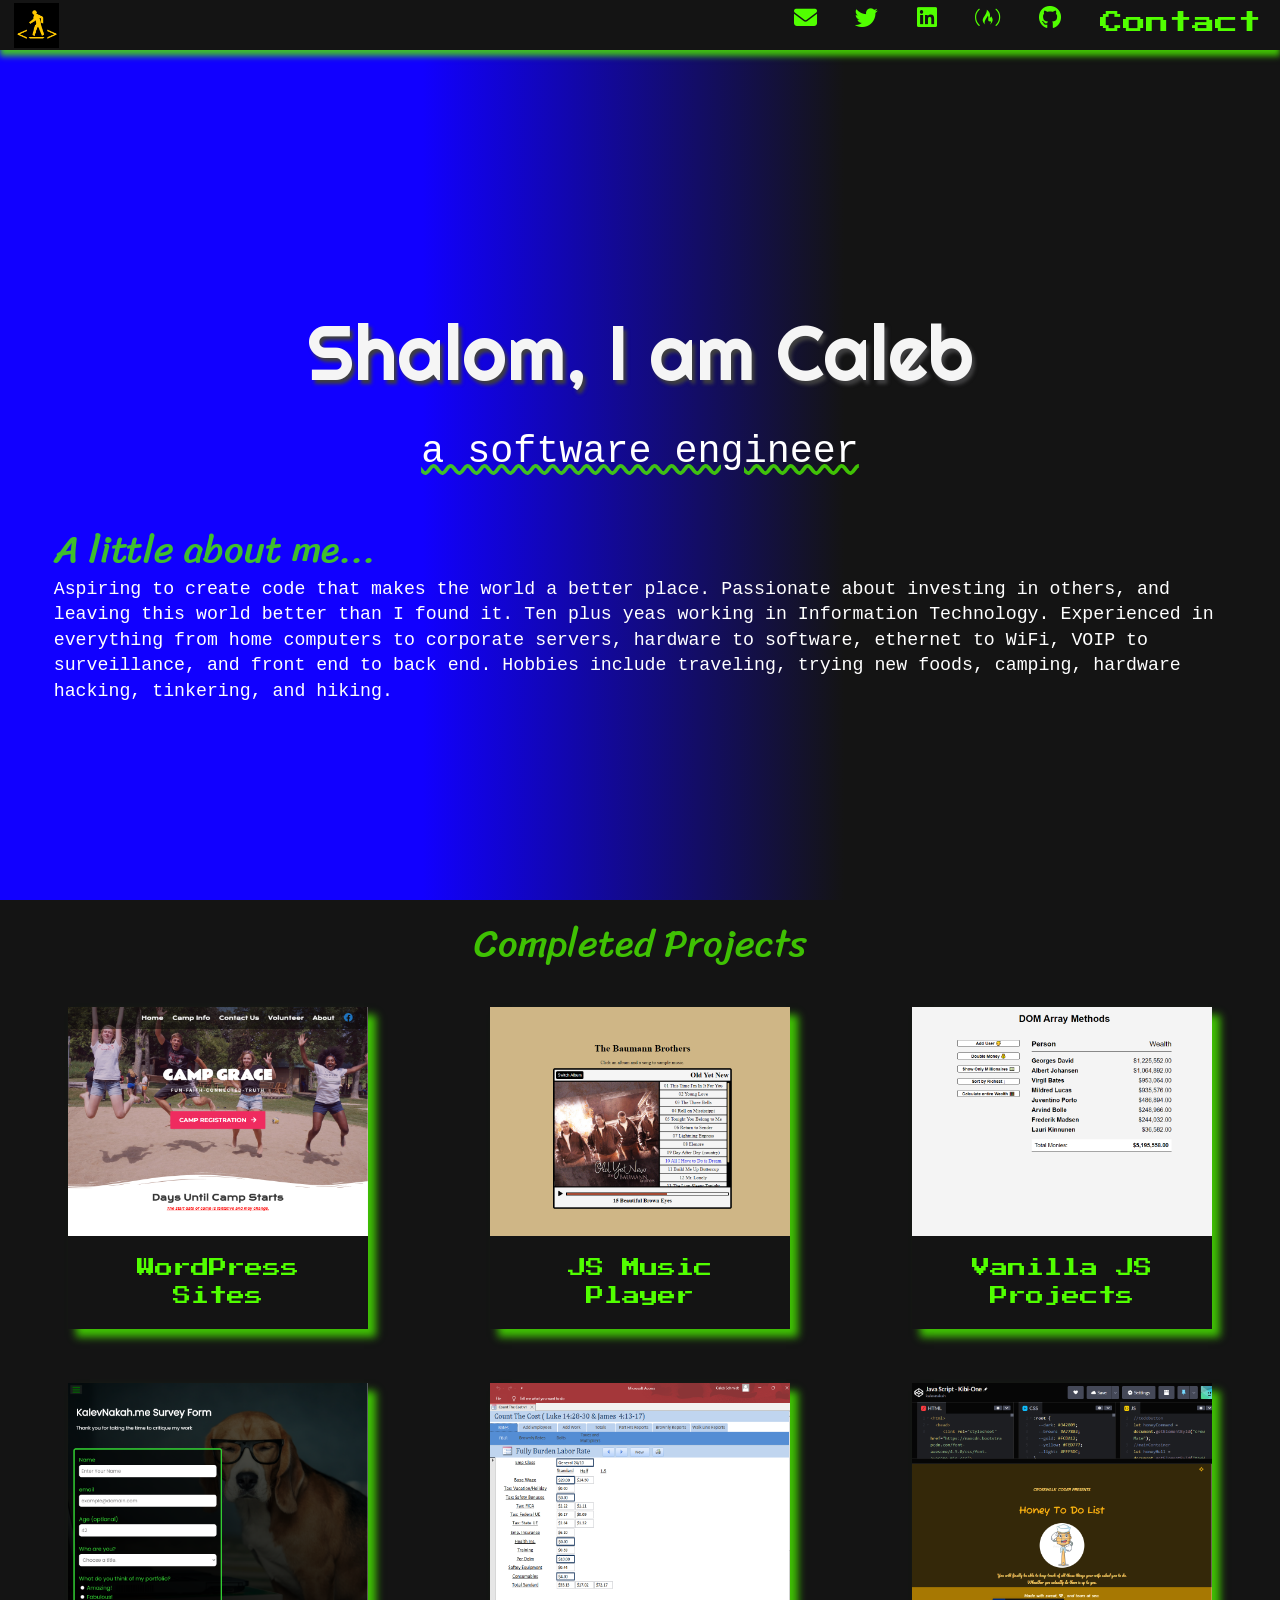
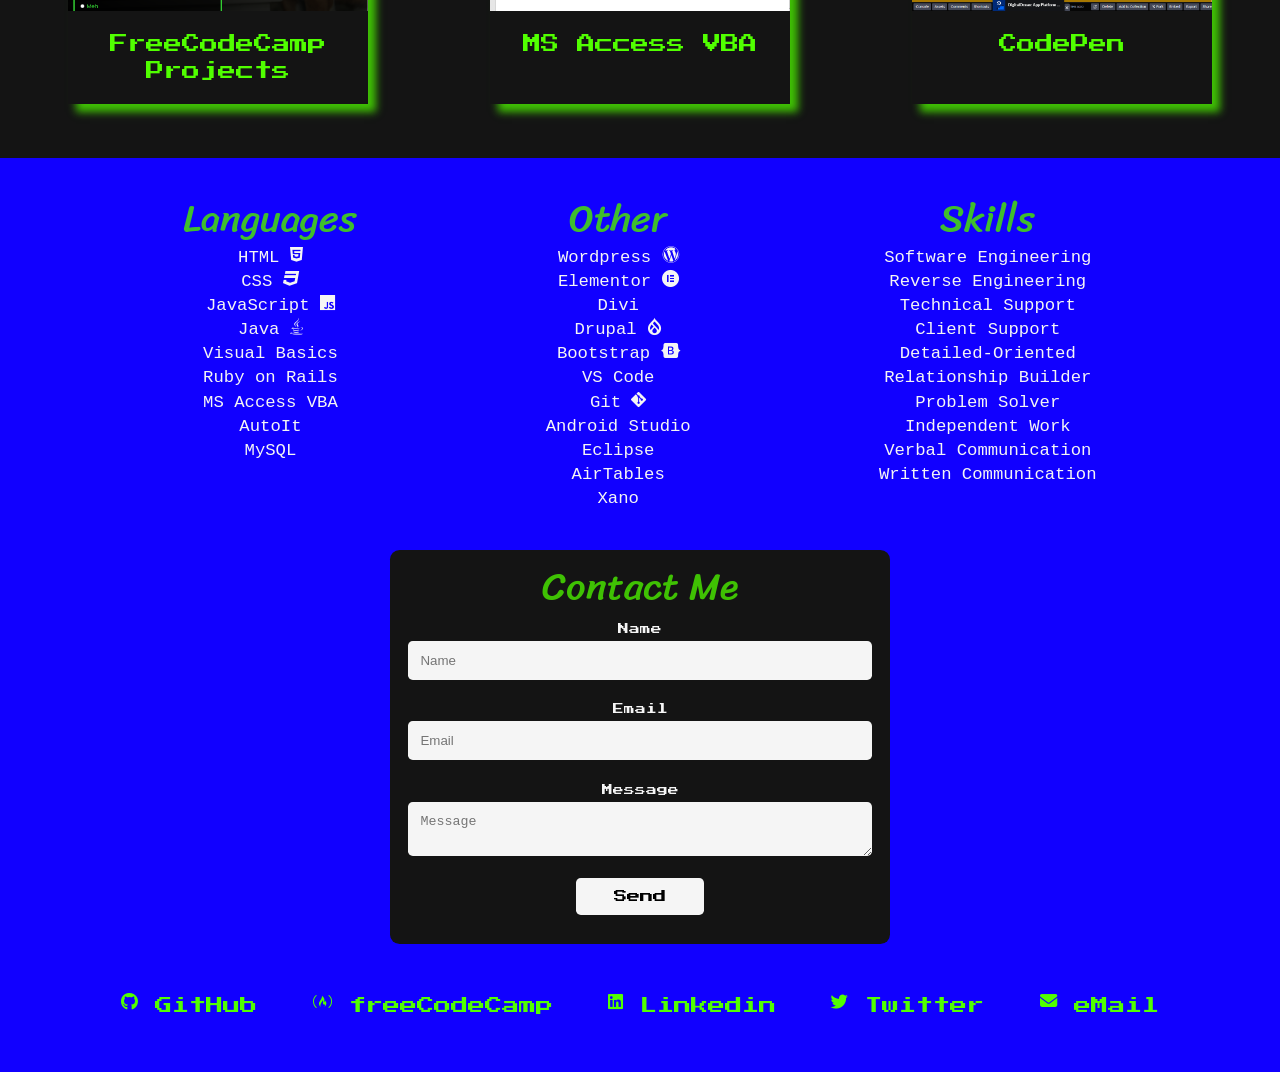
<file: index.html>
<!DOCTYPE html>
<html lang="en">

<head>
    <meta charset="utf-8">
    <title>Crosswalk Coder</title>
    <meta name="description" content="Portfolio landing page for Caleb Schmidt. 
    IF impressed OR moved THEN make me an offer I can't refuse! 
    ELSEIF NOT impressed THEN let me know why ELSE move on END">
    <meta http-equiv="X-UA-Compatible" content="IE=edge">
    <meta name="viewport" 
    content="width=device-width, initial-scale=1.0">
    <link href="https://fonts.googleapis.com/css2?family=Press+Start+2P&display=swap" rel="stylesheet">
    <link href="https://fonts.googleapis.com/css2?family=Sriracha&display=swap" rel="stylesheet">
    <link href="https://fonts.googleapis.com/css2?family=Playfair+Display:wght@600&display=swap" rel="stylesheet">
    <link href="https://fonts.googleapis.com/css?family=Righteous" rel="stylesheet" type="text/css">
    <link rel="stylesheet" type="text/css" href="css/styles.css">
    <link rel="stylesheet" href="https://cdnjs.cloudflare.com/ajax/libs/font-awesome/6.1.1/css/all.min.css">
</head>
<body>
    <navbar id="navbar">
        <img id="logo" src="crosswalkcoderlogo.png" alt="Logo" />
        <ul class="nav-list">
            <li><a class="profile-btn" href="#contact">Contact</a></li>
            <li><a class="profile-btn" 
                href="https://github.com/kalevnakah" 
                target="_blank"><i class="fa-brands fa-github"></i></a></li>
            <li><a id="profile-link" class="profile-btn" 
                href="https://www.freecodecamp.org/kalevnakah" 
                target="_blank"><i class="fa-brands fa-free-code-camp"></i></a></li>
            <li><a id="profile-link" class="profile-btn" 
                href="https://www.linkedin.com/in/caleb-schmidt-cwc/" 
                target="_blank"><i class="fa-brands fa-linkedin"></i></a></li>
            <li><a id="profile-link" class="profile-btn" 
                href="https://twitter.com/kalevnakah" 
                target="_blank"><i class="fa-brands fa-twitter"></i></a></li>
            <li><a id="profile-link" class="profile-btn" 
                href="mailto:calebschmidt@gmail.com?">
                <i class="fa-solid fa-envelope"></i></a></li>
        </ul>
    </navbar>
    <a id="welcome" class="anchor"></a>
    <section id="welcome-section" class="topOfPage">
        <h1>Shalom, I am Caleb</h1>
        <p id="jobTitle">a software engineer</p>
        </br>
            <div id="welcome-name">
                <h2>A little about me... </h2>
                <p>Aspiring to create code that makes the world a better place. Passionate about investing in others, and leaving this world better than I found it. Ten plus yeas working in Information Technology. Experienced in everything from home computers to corporate servers, hardware to software, ethernet to WiFi, VOIP to surveillance, and front end to back end. Hobbies include traveling, trying new foods, camping, hardware hacking, tinkering, and hiking.</p>
            </div>
    </section>
    <a id="projects" class="anchor"></a>
    <section id="projects-section">
        <h2 id="projects-title">Completed Projects</h2>
        <div class="projects-grid">
            <div class="project-tile">
                <a href="http://crosswalkcoder.com/projectWordPress.html" target="_blank">
                    <img class="project-img" src="projects/CampGrace.PNG" alt="CampGrace preview image.">
                <p>WordPress Sites</p></a>
            </div>
            <div class="project-tile">
                <a href="http://crosswalkcoder.com/projectMusicPlayer.html" target="_blank">
                    <img class="project-img" src="projects/JSMusicPlayer.png" alt="JS Music Player preview image.">
                <p>JS Music Player</p></a>
            </div>
            <div class="project-tile">
                <a href="http://crosswalkcoder.com/projectVanillaJS.html" target="_blank">
                    <img class="project-img" src="projects/DomArrayMethods.png" alt="Vanilla JS preview image.">
                <p>Vanilla JS Projects</p></a>
            </div>
            <div class="project-tile">
                <a href="http://crosswalkcoder.com/projectFreeCodeCamp.html" target="_blank">
                    <img class="project-img" src="projects/SurveyForm.PNG" alt="Free Code Camp preview image.">
                <p>FreeCodeCamp Projects</p></a>
            </div>
            <div class="project-tile">
                <a href="https://crosswalkcoder.com/projectAccess.html" target="_blank">
                    <img class="project-img" src="projects/CountTheCost.png" alt="Count The Cost preview image.">
                <p>MS Access VBA</p></a>
            </div>
            <div class="project-tile">
                <a href="https://codepen.io/kalevnakah" target="_blank">
                    <img class="project-img" src="projects/CodePen.png" alt="CodePen Image">
                <p>CodePen</p></a>
            </div>
        </div>
    </section>
    <div id="profile-section">
        <a id=profile class="anchor"></a>
        <div id="techStack">
        <ul>
            <h2>Languages</h2>
            <li>HTML   <i class="fa-brands fa-html5"></i> </li>
            <li>CSS   <i class="fa-brands fa-css3"></i> </li>
            <li>JavaScript   <i class="fa-brands fa-js"></i> </li>
            <li>Java   <i class="fa-brands fa-java"></i></li>
            <li>Visual Basics</li>
            <li>Ruby on Rails</li>
            <li>MS Access VBA</li>
            <li>AutoIt</li>
            <li>MySQL</li>
        </ul>
        <ul>
            <h2>Other</h2>                
            <li>Wordpress  <i class="fa-brands fa-wordpress"></i></li>
            <li>Elementor  <i class="fa-brands fa-elementor"></i></li>        
            <li>Divi</li>
            <li>Drupal   <i class="fa-brands fa-drupal"></i></li>
            <li>Bootstrap   <i class="fa-brands fa-bootstrap"></i></li>
            <li>VS Code</li>
            <li>Git   <i class="fa-brands fa-git-alt"></i></li>
            <li>Android Studio</li>
            <li>Eclipse</li>
            <li>AirTables</li>
            <li>Xano</li>
        </ul>
        <ul>
            <h2>Skills</h2>                
            <li>Software Engineering </li>
            <li>Reverse Engineering</li>
            <li>Technical Support</li>
            <li>Client Support</li>
            <li>Detailed-Oriented</li>
            <li>Relationship Builder</li>
            <li>Problem Solver</li>
            <li>Independent Work</li>
            <li>Verbal Communication</li>
            <li>Written Communication</li>
        </ul>
        </div>
        <form id="contact" action="https://submit-form.com/h4F7fGEY">
            <h2>Contact Me</h2>
            <div class="formGroup">
                <label for="name">Name</label>
                <input type="text" id="name" class="formControl" name="name" placeholder="Name" required="" /></div>
            <div class="formGroup">
                <label for="email">Email</label>
                <input type="email" id="email" class="formControl" name="email" placeholder="Email" required="" /></div>
            <div class="formGroup">
                <label for="message">Message</label>
                <textarea
                id="message"
                class="formControl"
                name="message"
                placeholder="Message"
                required=""
                ></textarea>
            </div>
            <div class="formGroup">
            <button type="submit">Send</button></div>
        </form>
        <div class="links">
            <a class="profile-btn" 
            href="https://github.com/kalevnakah" 
            target="_blank"><i class="fa-brands fa-github"></i>  GitHub</a>
            <a id="profile-link" class="profile-btn" 
            href="https://www.freecodecamp.org/kalevnakah" 
            target="_blank"><i class="fa-brands fa-free-code-camp"></i> freeCodeCamp</a>
            <a id="profile-link" class="profile-btn" 
            href="https://www.linkedin.com/in/caleb-schmidt-cwc/" 
            target="_blank"><i class="fa-brands fa-linkedin"></i>  Linkedin</a>
            <a id="profile-link" class="profile-btn" 
            href="https://twitter.com/kalevnakah" 
            target="_blank"><i class="fa-brands fa-twitter"></i>  Twitter</a>
            <a id="profile-link" class="profile-btn" 
            href="mailto:calebschmidt@gmail.com?" 
            ><i class="fa-solid fa-envelope"></i>  eMail</a>
        </div>
    </section>
</body>
</html>
</file>
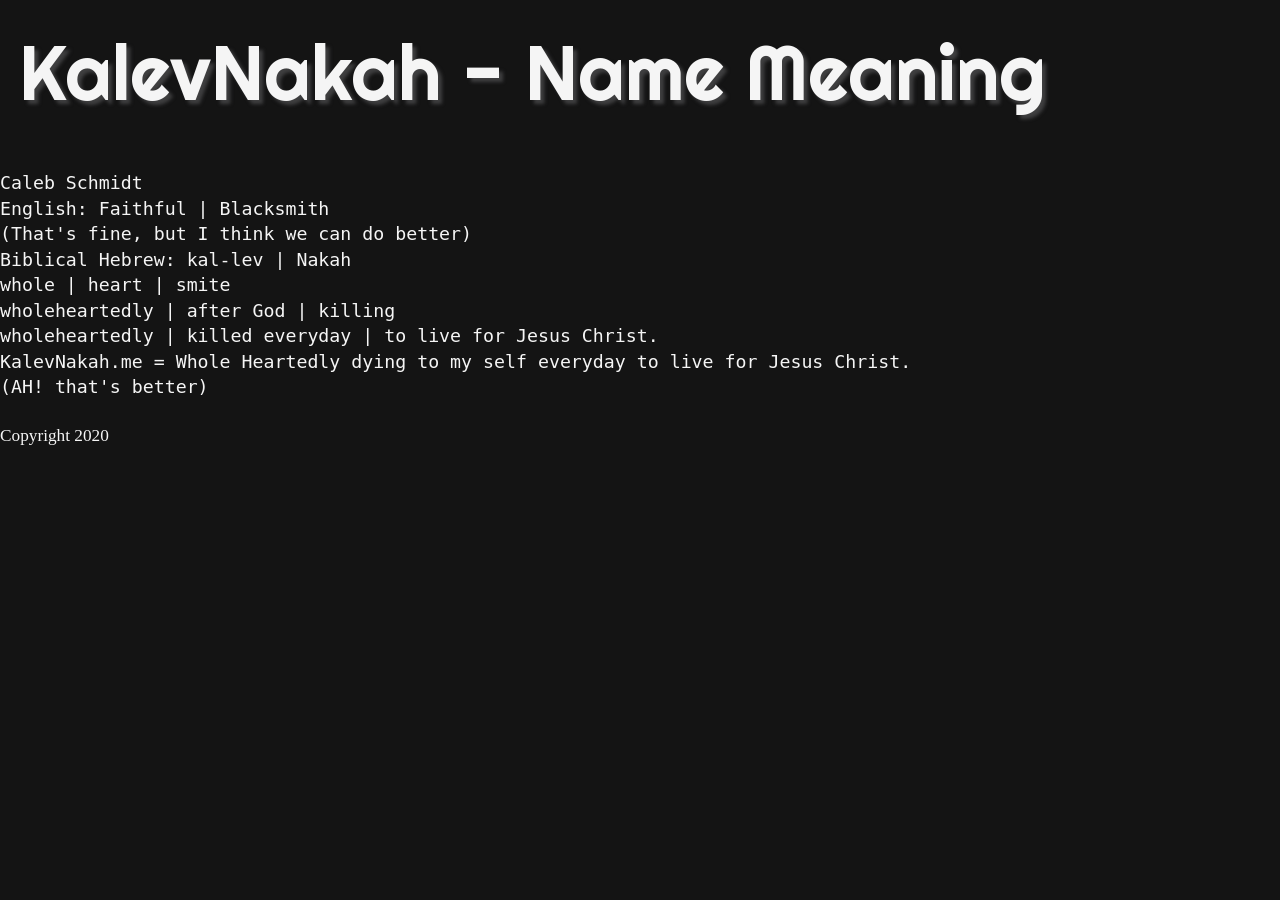
<file: indexold.html>
<!DOCTYPE html>
<html lang="en">
  <head>
    <meta charset="utf-8">
    <title>Kalev Nakah</title>
    <meta name="description" content="Portfolio landing page for Caleb Schmidt. 
    IF impressed OR moved THEN make me an offer I can't refuse! 
    ELSEIF NOT impressed THEN let me know why ELSE move on END">
    <link href="https://fonts.googleapis.com/css?family=Righteous" rel="stylesheet" type="text/css">
    <link rel="stylesheet" type="text/css" href="css/styles.css">
  </head>
  <header></header>
  <body>
    <main>
      <h1>KalevNakah - Name Meaning</h1>
      <br>
      <p>Caleb Schmidt</p>
        <p>         English: Faithful | Blacksmith</p>
        <p>(That's fine, but I think we can do better)</p>
        <p>  Biblical Hebrew: kal-lev | Nakah</p>
        <p>             whole | heart | smite</p>
        <p>wholeheartedly | after God | killing</p>
        <p>wholeheartedly | killed everyday | to live for Jesus Christ.</p>
        <p>KalevNakah.me = Whole Heartedly dying to my self everyday to live for Jesus Christ.</p>
        <p>(AH! that's better)</p>
      <br>
    </main>
    <nav></nav>
    <footer>
      Copyright <time datetime="2020-05-18">2020</time>
    </footer>
  </body>
</html>
</file>
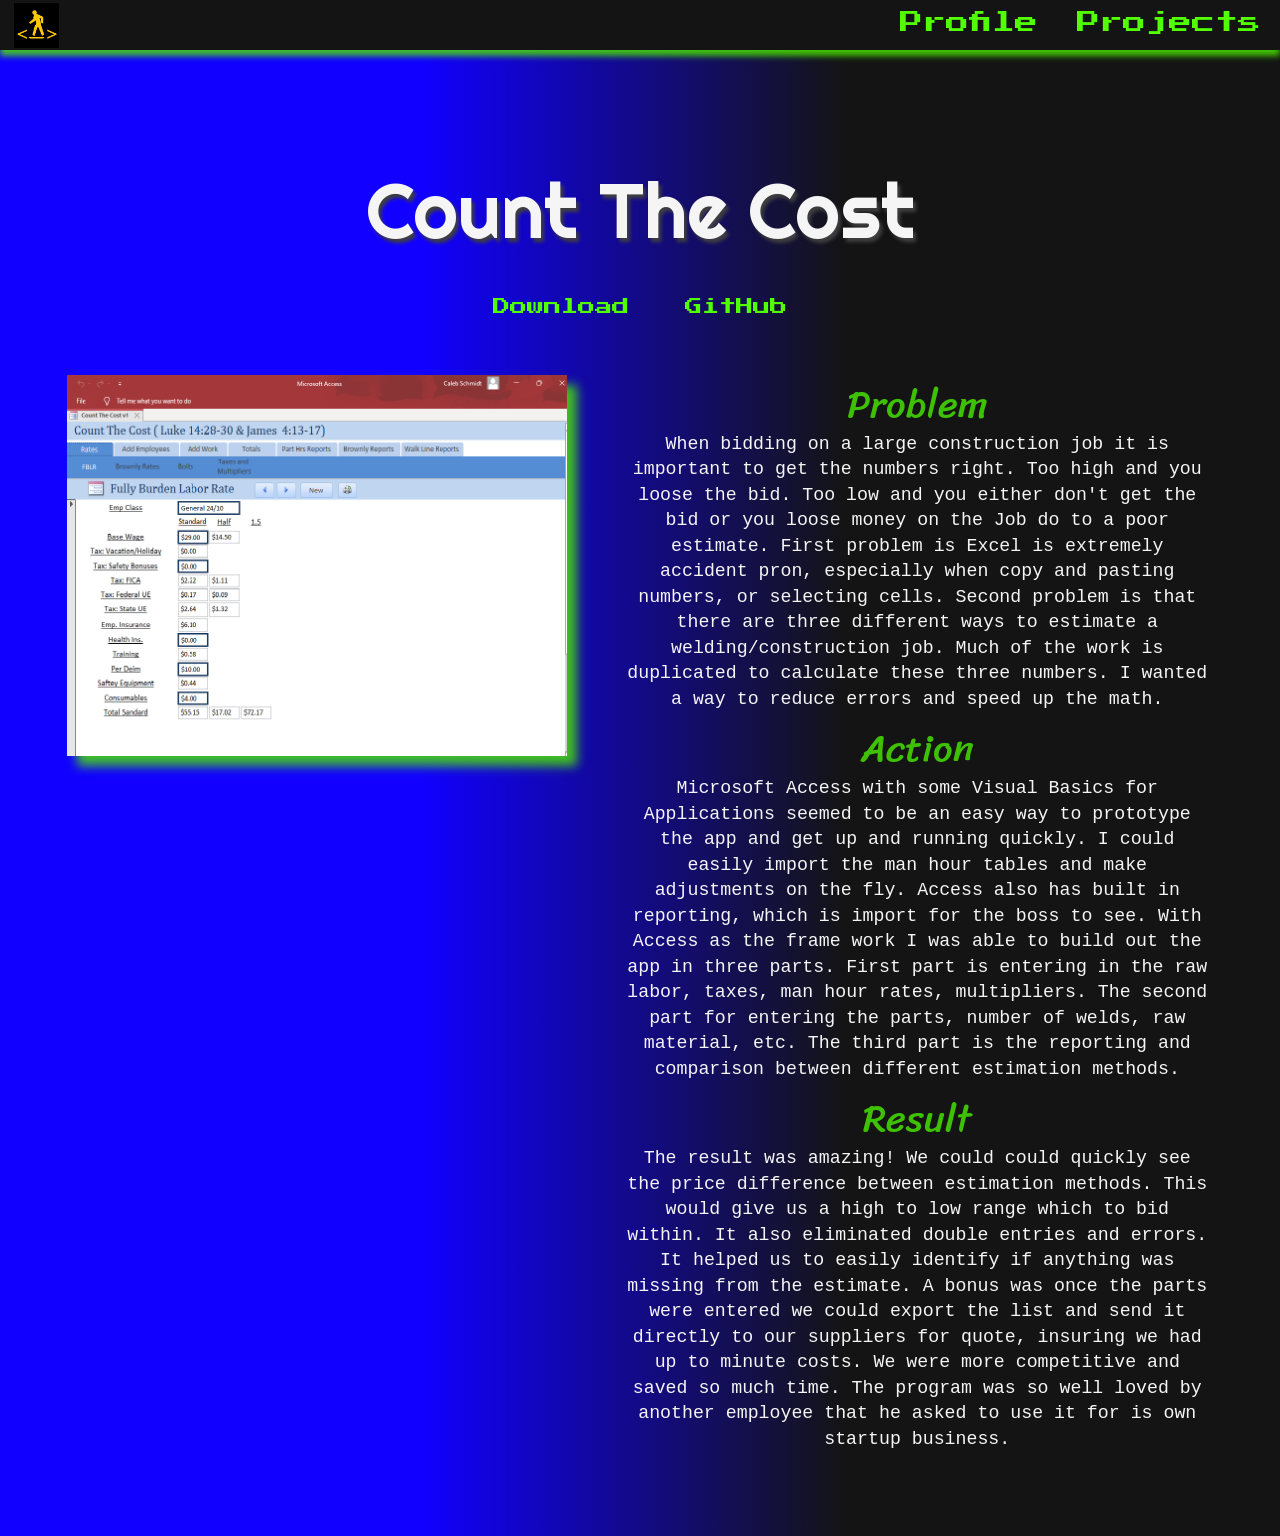
<file: projectAccess.html>
</body>
</html>
<!DOCTYPE html>
<html lang="en">
<head>
    <meta charset="utf-8">
    <title>Project</title>
    <meta name="description" content="Project page for Caleb Schmidt. 
    IF impressed OR moved THEN make me an offer I can't refuse! 
    ELSEIF NOT impressed THEN let me know why ELSE move on END">
    <meta http-equiv="X-UA-Compatible" content="IE=edge">
    <meta name="viewport" 
    content="width=device-width, initial-scale=1.0">
    <link href="https://fonts.googleapis.com/css2?family=Press+Start+2P&display=swap" rel="stylesheet">
    <link href="https://fonts.googleapis.com/css2?family=Sriracha&display=swap" rel="stylesheet">
    <link href="https://fonts.googleapis.com/css2?family=Playfair+Display:wght@600&display=swap" rel="stylesheet">
    <link href="https://fonts.googleapis.com/css?family=Righteous" rel="stylesheet" type="text/css">
    <link rel="stylesheet" type="text/css" href="css/styles.css">
</head>
<body>
    <navbar id="navbar">
        <img id="logo" src="crosswalkcoderlogo.png" alt="Logo" />
        <ul class="nav-list">
           <li><a href="/index.html#projects">Projects</a></li> 
           <li><a href="/index.html">Profile</a></li>
        </ul>
    </navbar>
    <section class="topOfPage" id="project-top">
        <h1>Count The Cost</h1>
        <div class="links">
            <a class="profile-btn" 
            href="https://crosswalkcoder.com/download/CTCv1.zip" 
            target="_blank">Download</a>
            <a id="profile-link" class="profile-btn" 
            href="https://github.com/kalevnakah/CountTheCost" 
            target="_blank">GitHub</a>
        </div>   
        <div id="project-display">
            <div class="project-img-container">
                <img class="project-img-large" src="projects/CountTheCost.png" alt="Count The Cost preview image.">
            </div>
            <div class="project-par">
                <h2>Problem</h2>
                <p>When bidding on a large construction job it is important to get the numbers right. Too high and you loose the bid. Too low and you either don't get the bid or you loose money on the Job do to a poor estimate. First problem is Excel is extremely accident pron, especially when copy and pasting numbers, or selecting cells. Second problem is that there are three different ways to estimate a welding/construction job. Much of the work is duplicated to calculate these three numbers. I wanted a way to reduce errors and speed up the math.</p>
                <h2>Action</h2>
                <p>Microsoft Access with some Visual Basics for Applications seemed to be an easy way to prototype the app and get up and running quickly. I could easily import the man hour tables and make adjustments on the fly. Access also has built in reporting, which is import for the boss to see. With Access as the frame work I was able to build out the app in three parts. First part is entering in the raw labor, taxes, man hour rates, multipliers. The second part for entering the parts, number of welds, raw material, etc. The third part is the reporting and comparison between different estimation methods.</p>
                <h2>Result</h2>
                <p>The result was amazing! We could could quickly see the price difference between estimation methods. This would give us a high to low range which to bid within. It also eliminated double entries and errors. It helped us to easily identify if anything was missing from the estimate. A bonus was once the parts were entered we could export the list and send it directly to our suppliers for quote, insuring we had up to minute costs. We were more competitive and saved so much time. The program was so well loved by another employee that he asked to use it for is own startup business.</p>
            </div>
        </div> 
    </section>
</body>
</html>
</file>
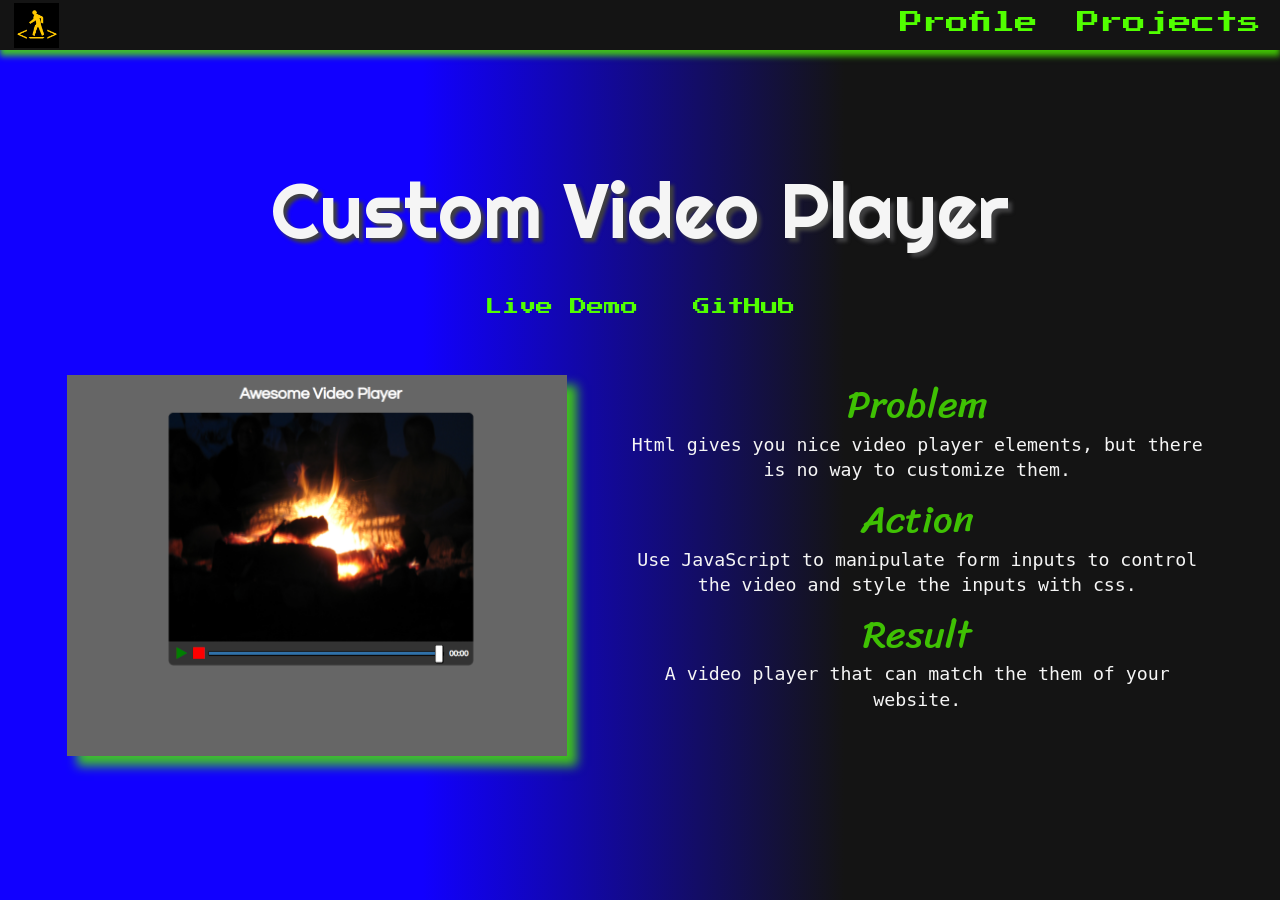
<file: projectCustomVideoPlayer.html>
</body>
</html>
<!DOCTYPE html>
<html lang="en">
<head>
    <meta charset="utf-8">
    <title>Custom Video Player</title>
    <meta name="description" content="Project page for Caleb Schmidt. 
    IF impressed OR moved THEN make me an offer I can't refuse! 
    ELSEIF NOT impressed THEN let me know why ELSE move on END">
    <meta http-equiv="X-UA-Compatible" content="IE=edge">
    <meta name="viewport" 
    content="width=device-width, initial-scale=1.0">
    <link href="https://fonts.googleapis.com/css2?family=Press+Start+2P&display=swap" rel="stylesheet">
    <link href="https://fonts.googleapis.com/css2?family=Sriracha&display=swap" rel="stylesheet">
    <link href="https://fonts.googleapis.com/css2?family=Playfair+Display:wght@600&display=swap" rel="stylesheet">
    <link href="https://fonts.googleapis.com/css?family=Righteous" rel="stylesheet" type="text/css">
    <link rel="stylesheet" type="text/css" href="css/styles.css">
</head>
<body>
    <navbar id="navbar">
        <img id="logo" src="crosswalkcoderlogo.png" alt="Logo" />
        <ul class="nav-list">
           <li><a href="/index.html#projects">Projects</a></li> 
           <li><a href="/index.html">Profile</a></li>
        </ul>
    </navbar>
    <section class="topOfPage" id="project-top">
        <h1>Custom Video Player</h1>
        <div class="links">
            <a class="profile-btn" 
            href="https://crosswalkcoder.com/vanilla-js/custom-video-player/" 
            target="_blank">Live Demo</a>
            <a id="profile-link" class="profile-btn" 
            href="https://github.com/kalevnakah/vanilla-js" 
            target="_blank">GitHub</a>
        </div>   
        <div id="project-display">
            <div class="project-img-container">
                <img class="project-img-large" src="projects/VideoPlayer.png" alt="Custom Video Player image.">
            </div>
            <div class="project-par">
                <h2>Problem</h2>
                <p>Html gives you nice video player elements, but there is no way to customize them.</p>
                <h2>Action</h2>
                <p>Use JavaScript to manipulate form inputs to control the video and style the inputs with css.</p>
                <h2>Result</h2>
                <p>A video player that can match the them of your website.</p>
            </div>
        </div> 
    </section>
</body>
</html>
</file>
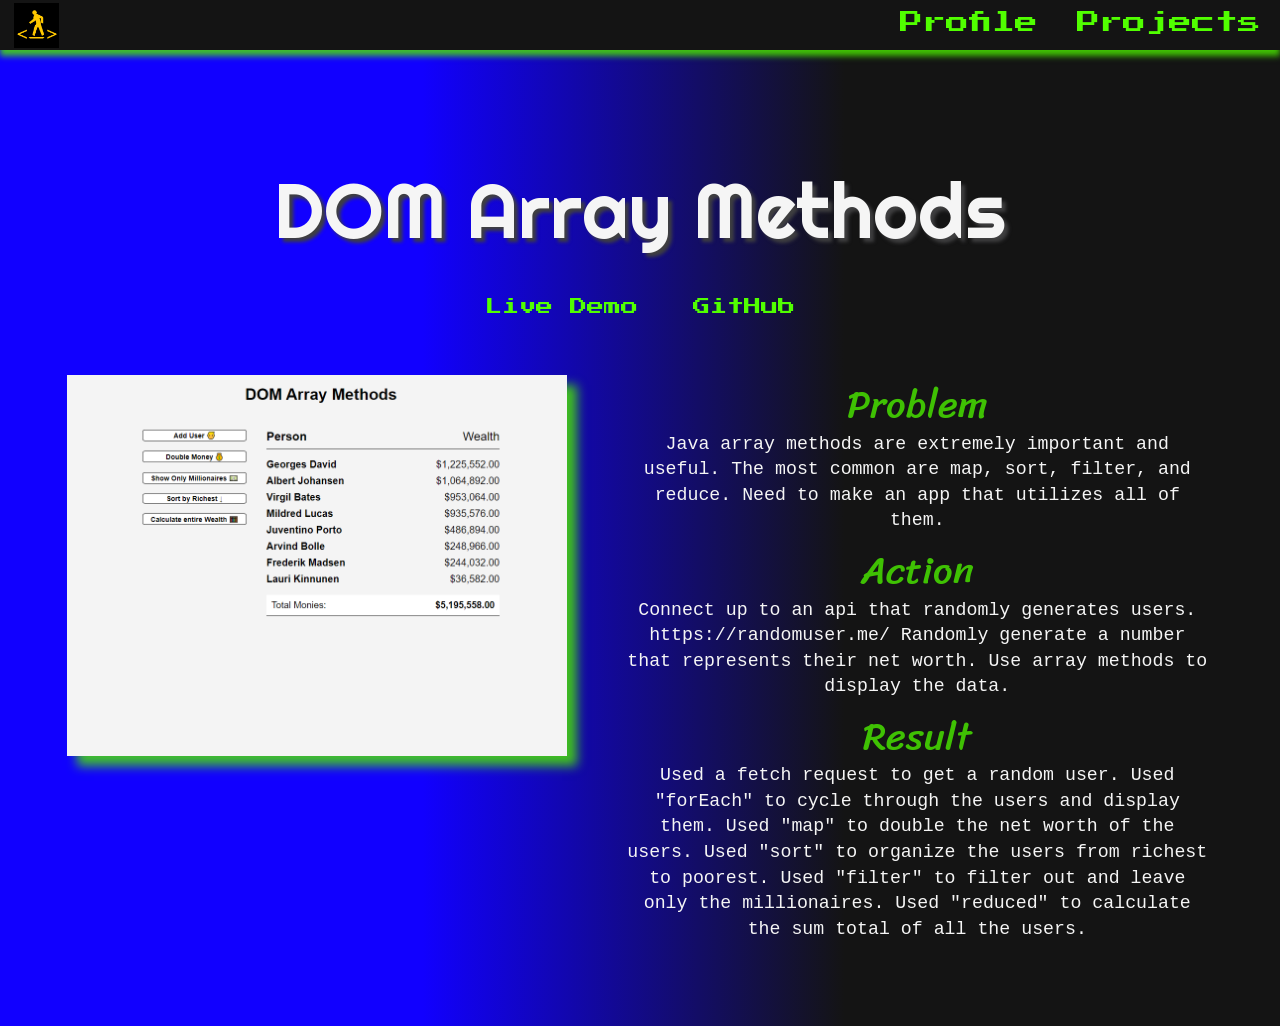
<file: projectDomArrayMethods.html>
</body>
</html>
<!DOCTYPE html>
<html lang="en">
<head>
    <meta charset="utf-8">
    <title>DOM Array Methods</title>
    <meta name="description" content="Project page for Caleb Schmidt. 
    IF impressed OR moved THEN make me an offer I can't refuse! 
    ELSEIF NOT impressed THEN let me know why ELSE move on END">
    <meta http-equiv="X-UA-Compatible" content="IE=edge">
    <meta name="viewport" 
    content="width=device-width, initial-scale=1.0">
    <link href="https://fonts.googleapis.com/css2?family=Press+Start+2P&display=swap" rel="stylesheet">
    <link href="https://fonts.googleapis.com/css2?family=Sriracha&display=swap" rel="stylesheet">
    <link href="https://fonts.googleapis.com/css2?family=Playfair+Display:wght@600&display=swap" rel="stylesheet">
    <link href="https://fonts.googleapis.com/css?family=Righteous" rel="stylesheet" type="text/css">
    <link rel="stylesheet" type="text/css" href="css/styles.css">
</head>
<body>
    <navbar id="navbar">
        <img id="logo" src="crosswalkcoderlogo.png" alt="Logo" />
        <ul class="nav-list">
           <li><a href="/index.html#projects">Projects</a></li> 
           <li><a href="/index.html">Profile</a></li>
        </ul>
    </navbar>
    <section class="topOfPage" id="project-top">
        <h1>DOM Array Methods</h1>
        <div class="links">
            <a class="profile-btn" 
            href="https://crosswalkcoder.com/vanilla-js/dom-array-method/" 
            target="_blank">Live Demo</a>
            <a id="profile-link" class="profile-btn" 
            href="https://github.com/kalevnakah/vanilla-js" 
            target="_blank">GitHub</a>
        </div>   
        <div id="project-display">
            <div class="project-img-container">
                <img class="project-img-large" src="projects/DomArrayMethods.png" alt="Dom Array Methods image.">
            </div>
            <div class="project-par">
                <h2>Problem</h2>
                <p>Java array methods are extremely important and useful. The most common are map, sort, filter, and reduce. Need to make an app that utilizes all of them.</p>
                <h2>Action</h2>
                <p>Connect up to an api that randomly generates users. https://randomuser.me/ Randomly generate a number that represents their net worth. Use array methods to display the data.</p>
                <h2>Result</h2>
                <p>Used a fetch request to get a random user. Used "forEach" to cycle through the users and display them. Used "map" to double the net worth of the users. Used "sort" to organize the users from richest to poorest. Used "filter" to filter out and leave only the millionaires. Used "reduced" to calculate the sum total of all the users.</p>
            </div>
        </div> 
    </section>
</body>
</html>
</file>
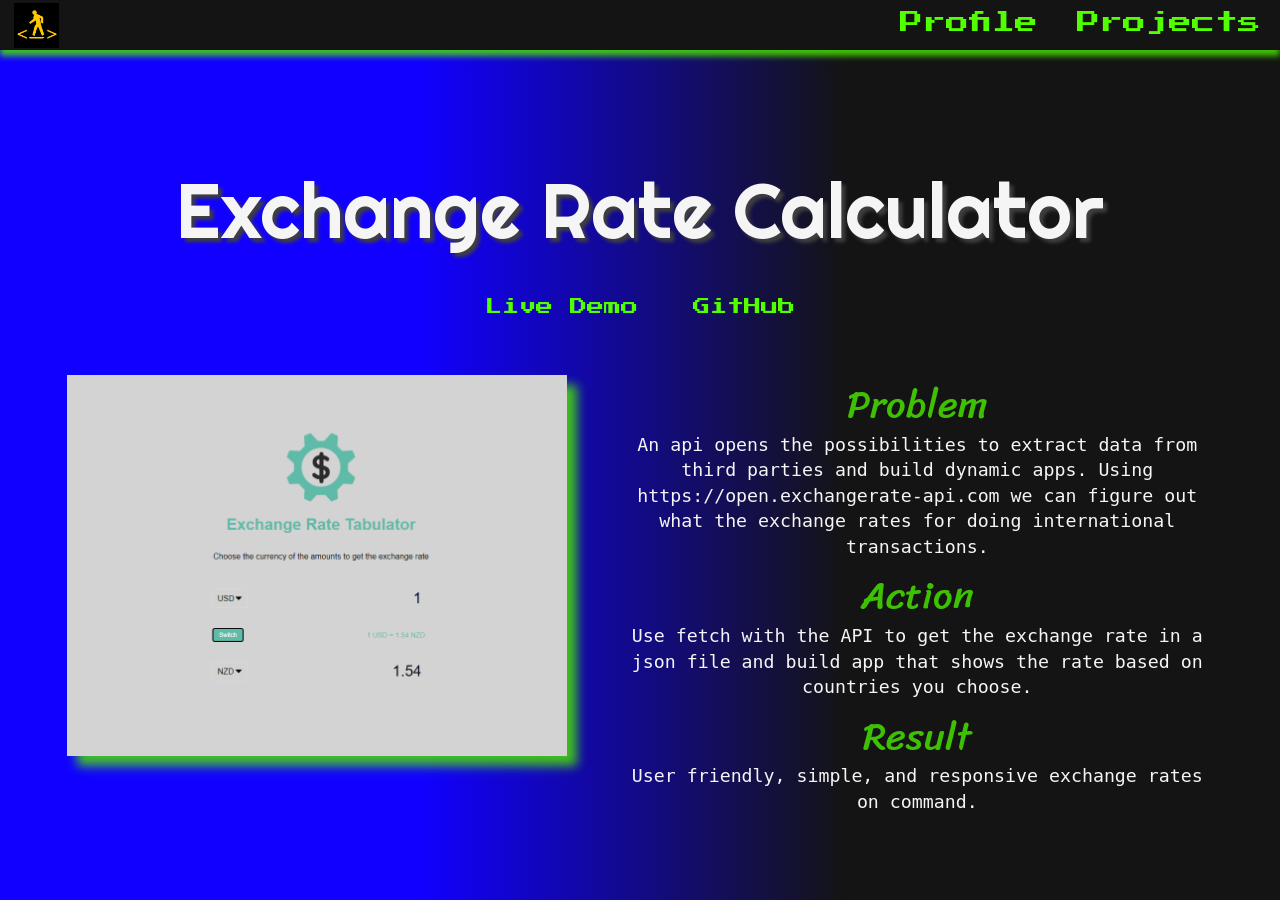
<file: projectExchangeRate.html>
</body>
</html>
<!DOCTYPE html>
<html lang="en">
<head>
    <meta charset="utf-8">
    <title>Exchange Rate Calculator</title>
    <meta name="description" content="Project page for Caleb Schmidt. 
    IF impressed OR moved THEN make me an offer I can't refuse! 
    ELSEIF NOT impressed THEN let me know why ELSE move on END">
    <meta http-equiv="X-UA-Compatible" content="IE=edge">
    <meta name="viewport" 
    content="width=device-width, initial-scale=1.0">
    <link href="https://fonts.googleapis.com/css2?family=Press+Start+2P&display=swap" rel="stylesheet">
    <link href="https://fonts.googleapis.com/css2?family=Sriracha&display=swap" rel="stylesheet">
    <link href="https://fonts.googleapis.com/css2?family=Playfair+Display:wght@600&display=swap" rel="stylesheet">
    <link href="https://fonts.googleapis.com/css?family=Righteous" rel="stylesheet" type="text/css">
    <link rel="stylesheet" type="text/css" href="css/styles.css">
</head>
<body>
    <navbar id="navbar">
        <img id="logo" src="crosswalkcoderlogo.png" alt="Logo" />
        <ul class="nav-list">
           <li><a href="/index.html#projects">Projects</a></li> 
           <li><a href="/index.html">Profile</a></li>
        </ul>
    </navbar>
    <section class="topOfPage" id="project-top">
        <h1>Exchange Rate Calculator</h1>
        <div class="links">
            <a class="profile-btn" 
            href="https://crosswalkcoder.com/vanilla-js/exchange-rate/" 
            target="_blank">Live Demo</a>
            <a id="profile-link" class="profile-btn" 
            href="https://github.com/kalevnakah/vanilla-js" 
            target="_blank">GitHub</a>
        </div>   
        <div id="project-display">
            <div class="project-img-container">
                <img class="project-img-large" src="projects/ExchangeRate.png" alt="Dom Array Methods image.">
            </div>
            <div class="project-par">
                <h2>Problem</h2>
                <p>An api opens the possibilities to extract data from third parties and build dynamic apps. Using https://open.exchangerate-api.com we can figure out what the exchange rates for doing international transactions.</p>
                <h2>Action</h2>
                <p>Use fetch with the API to get the exchange rate in a json file and build app that shows the rate based on countries you choose.</p>
                <h2>Result</h2>
                <p>User friendly, simple, and responsive exchange rates on command.</p>
            </div>
        </div> 
    </section>
</body>
</html>
</file>
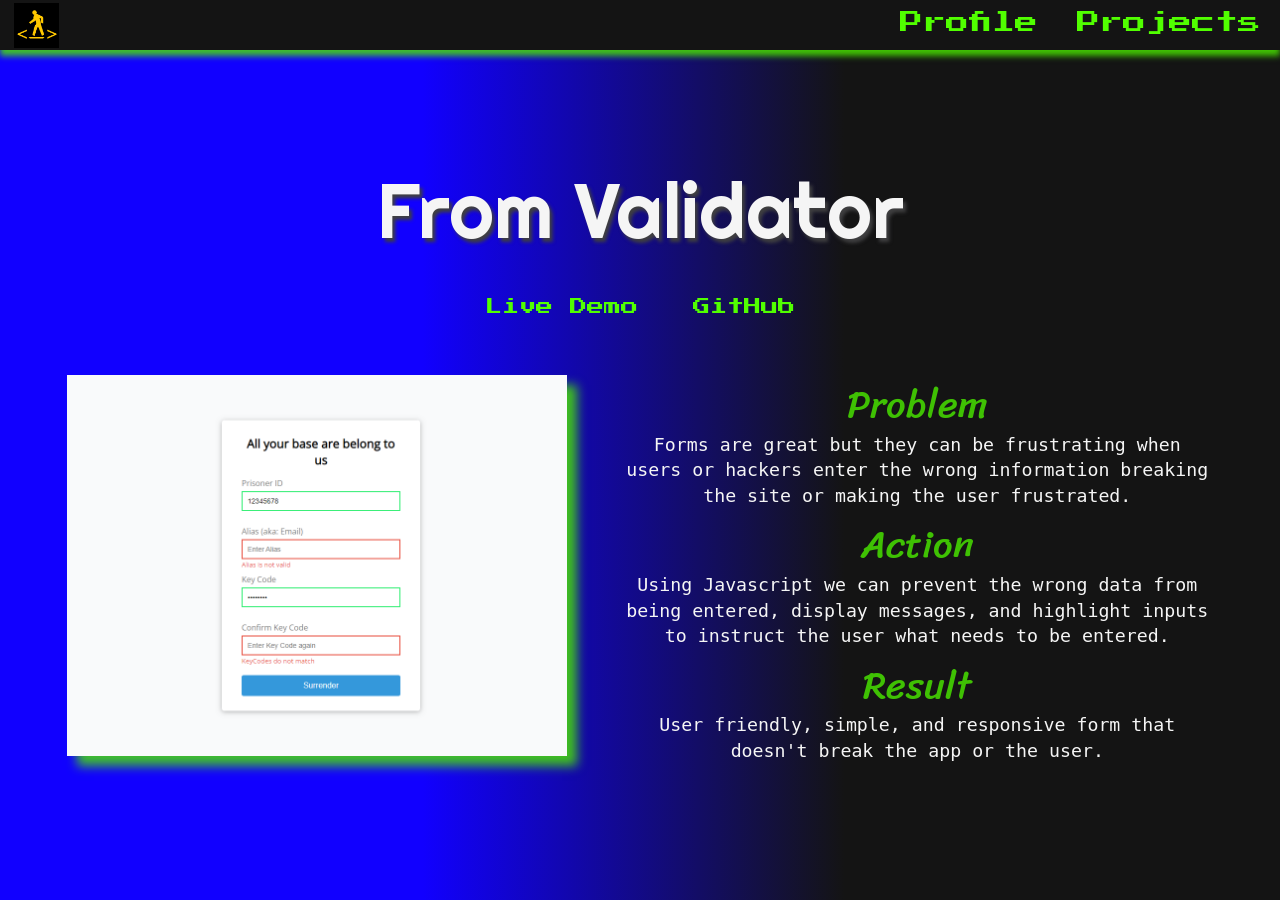
<file: projectFormValidator.html>
</body>
</html>
<!DOCTYPE html>
<html lang="en">
<head>
    <meta charset="utf-8">
    <title>Form Validator</title>
    <meta name="description" content="Project page for Caleb Schmidt. 
    IF impressed OR moved THEN make me an offer I can't refuse! 
    ELSEIF NOT impressed THEN let me know why ELSE move on END">
    <meta http-equiv="X-UA-Compatible" content="IE=edge">
    <meta name="viewport" 
    content="width=device-width, initial-scale=1.0">
    <link href="https://fonts.googleapis.com/css2?family=Press+Start+2P&display=swap" rel="stylesheet">
    <link href="https://fonts.googleapis.com/css2?family=Sriracha&display=swap" rel="stylesheet">
    <link href="https://fonts.googleapis.com/css2?family=Playfair+Display:wght@600&display=swap" rel="stylesheet">
    <link href="https://fonts.googleapis.com/css?family=Righteous" rel="stylesheet" type="text/css">
    <link rel="stylesheet" type="text/css" href="css/styles.css">
</head>
<body>
    <navbar id="navbar">
        <img id="logo" src="crosswalkcoderlogo.png" alt="Logo" />
        <ul class="nav-list">
           <li><a href="/index.html#projects">Projects</a></li> 
           <li><a href="/index.html">Profile</a></li>
        </ul>
    </navbar>
    <section class="topOfPage" id="project-top">
        <h1>From Validator</h1>
        <div class="links">
            <a class="profile-btn" 
            href="https://crosswalkcoder.com/vanilla-js/form-validator/" 
            target="_blank">Live Demo</a>
            <a id="profile-link" class="profile-btn" 
            href="https://github.com/kalevnakah/vanilla-js" 
            target="_blank">GitHub</a>
        </div>   
        <div id="project-display">
            <div class="project-img-container">
                <img class="project-img-large" src="projects/FormValidator.png" alt="From Validator image.">
            </div>
            <div class="project-par">
                <h2>Problem</h2>
                <p>Forms are great but they can be frustrating when users or hackers enter the wrong information breaking the site or making the user frustrated.</p>
                <h2>Action</h2>
                <p>Using Javascript we can prevent the wrong data from being entered, display messages, and highlight inputs to instruct the user what needs to be entered.</p>
                <h2>Result</h2>
                <p>User friendly, simple, and responsive form that doesn't break the app or the user.</p>
            </div>
        </div> 
    </section>
</body>
</html>
</file>
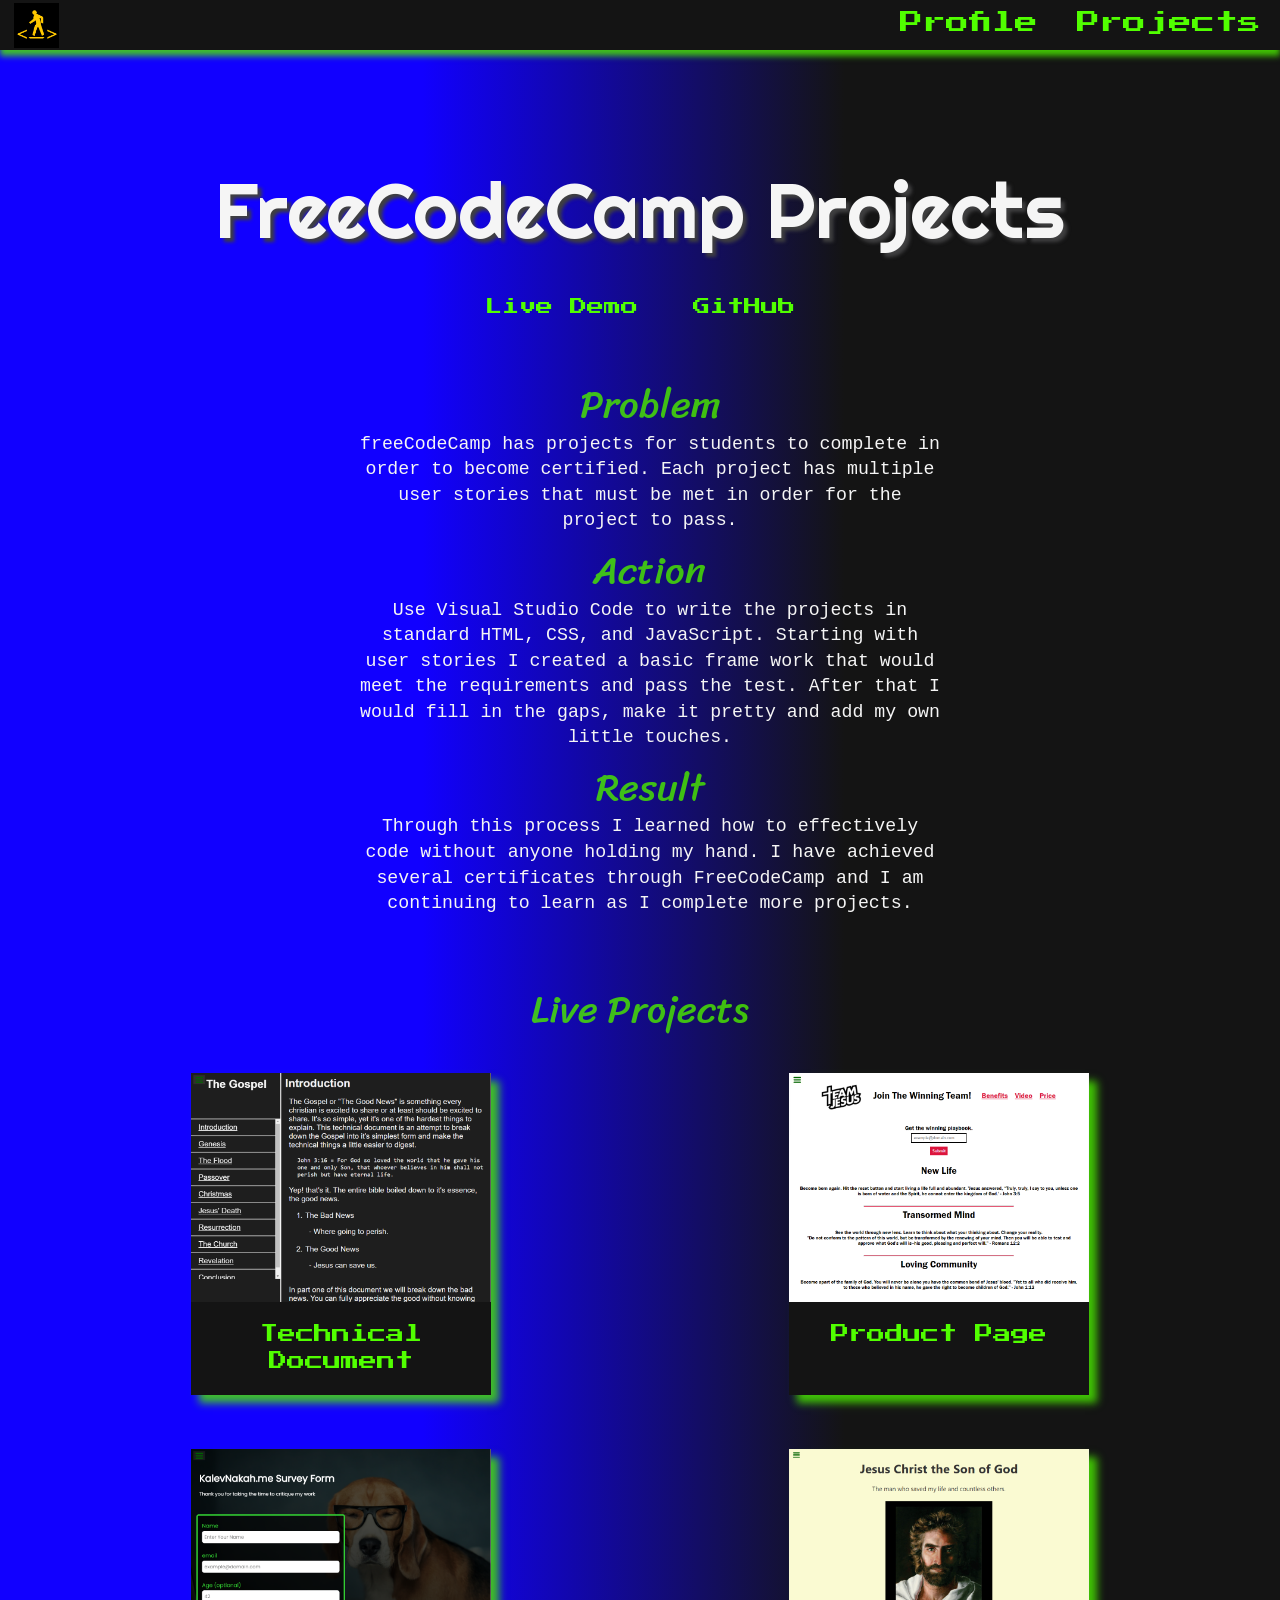
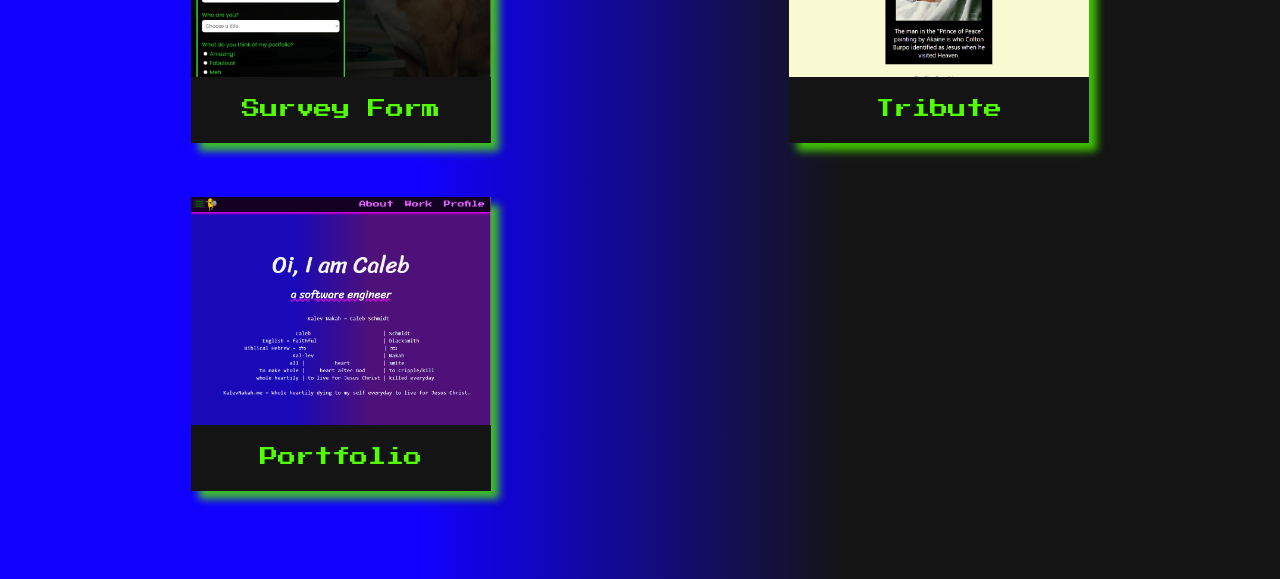
<file: projectFreeCodeCamp.html>
</body>
</html>
<!DOCTYPE html>
<html lang="en">
<head>
    <meta charset="utf-8">
    <title>Project</title>
    <meta name="description" content="Project page for Caleb Schmidt. 
    IF impressed OR moved THEN make me an offer I can't refuse! 
    ELSEIF NOT impressed THEN let me know why ELSE move on END">
    <meta http-equiv="X-UA-Compatible" content="IE=edge">
    <meta name="viewport" 
    content="width=device-width, initial-scale=1.0">
    <link href="https://fonts.googleapis.com/css2?family=Press+Start+2P&display=swap" rel="stylesheet">
    <link href="https://fonts.googleapis.com/css2?family=Sriracha&display=swap" rel="stylesheet">
    <link href="https://fonts.googleapis.com/css2?family=Playfair+Display:wght@600&display=swap" rel="stylesheet">
    <link href="https://fonts.googleapis.com/css?family=Righteous" rel="stylesheet" type="text/css">
    <link rel="stylesheet" type="text/css" href="css/styles.css">
</head>
<body>
    <navbar id="navbar">
        <img id="logo" src="crosswalkcoderlogo.png" alt="Logo" />
        <ul class="nav-list">
           <li><a href="/index.html#projects">Projects</a></li> 
           <li><a href="/index.html">Profile</a></li>
        </ul>
    </navbar>
    <div class="topOfPage" id="project-top">
        <h1>FreeCodeCamp Projects</h1>
        <div class="links">
            <a class="profile-btn" 
            href="#projects-section" 
            target="_blank">Live Demo</a>
            <a id="profile-link" class="profile-btn" 
            href="https://github.com/kalevnakah/FCC-Projects" 
            target="_blank">GitHub</a>
        </div>
        <div id="project-display">
            <div class="project-par">
                <h2>Problem</h2>
                <p>freeCodeCamp has projects for students to complete in order to become certified. Each project has multiple user stories that must be met in order for the project to pass.</p>
                <h2>Action</h2>
                <p>Use Visual Studio Code to write the projects in standard HTML, CSS, and JavaScript. Starting with user stories I created a basic frame work that would meet the requirements and pass the test. After that I would fill in the gaps, make it pretty and add my own little touches.</p>
                <h2>Result</h2>
                <p>Through this process I learned how to effectively code without anyone holding my hand. I have achieved several certificates through FreeCodeCamp and I am continuing to learn as I complete more projects.</p>
            </div>
        </div>  
    </section>
    <section id="projects-section">
        <h2>Live Projects</h2> 
        <div class="projects-grid">
            <div class="project-tile"> 
                <a href="http://crosswalkcoder.com/FCC-Projects/TechnicalDocumentation/" target="_blank">
                <img class="project-img" src="projects/TechnicalDocumentation.PNG" alt="Technical Documentation preview image.">
                <p>Technical Document</p></a>
            </div>
            <div class="project-tile">
                <a href="http://crosswalkcoder.com/FCC-Projects/ProductLanding/" target="_blank">
                    <img class="project-img" src="projects/ProductPage.PNG" alt="Product Landing preview image.">
                <p>Product Page</p></a>
            </div>
            <div class="project-tile">
                <a href="http://crosswalkcoder.com/FCC-Projects/SurveyForm/" target="_blank">
                    <img class="project-img" src="projects/SurveyForm.PNG" alt="Survey Form preview image.">
                <p>Survey Form</p></a>
            </div>
            <div class="project-tile">
                <a href="http://crosswalkcoder.com/FCC-Projects/Tribute/" target="_blank">
                    <img class="project-img" src="projects/Tribute.PNG" alt="Tribute preview image.">
                <p>Tribute</p></a>
            </div>
            <div class="project-tile">
                <a href="http://crosswalkcoder.com/FCC-Projects/Portfolio/" target="_blank">
                    <img class="project-img" src="projects/Portfolio.PNG" alt="Portfolio preview image.">
                <p>Portfolio</p></a>
            </div>
        </div>
    </section>
</body>
</html>
</file>
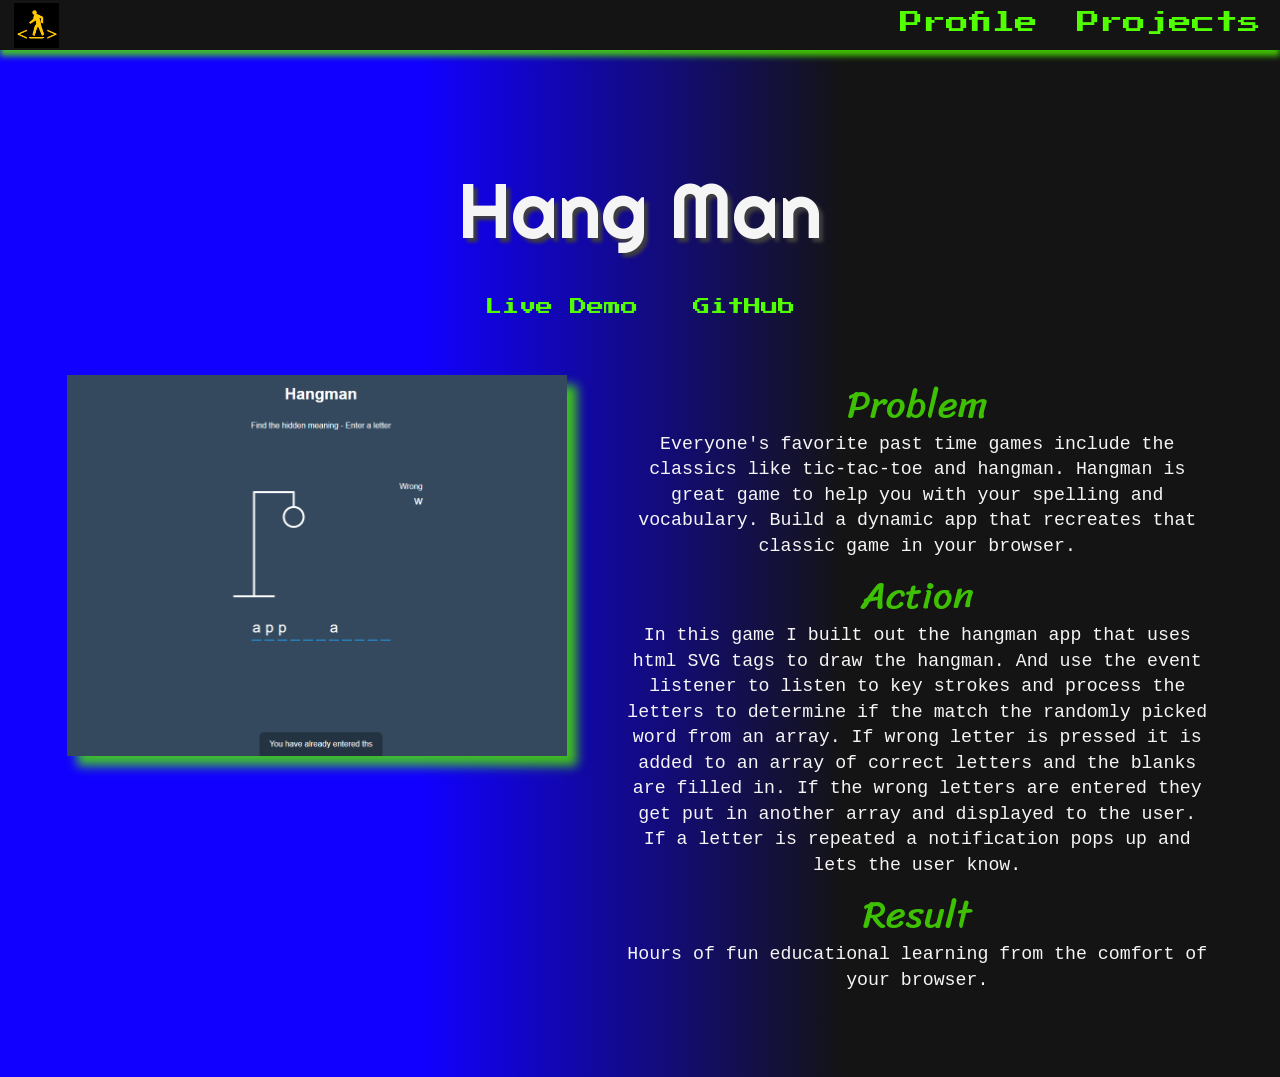
<file: projectHangMan.html>
</body>
</html>
<!DOCTYPE html>
<html lang="en">
<head>
    <meta charset="utf-8">
    <title>Hang Man</title>
    <meta name="description" content="Project page for Caleb Schmidt. 
    IF impressed OR moved THEN make me an offer I can't refuse! 
    ELSEIF NOT impressed THEN let me know why ELSE move on END">
    <meta http-equiv="X-UA-Compatible" content="IE=edge">
    <meta name="viewport" 
    content="width=device-width, initial-scale=1.0">
    <link href="https://fonts.googleapis.com/css2?family=Press+Start+2P&display=swap" rel="stylesheet">
    <link href="https://fonts.googleapis.com/css2?family=Sriracha&display=swap" rel="stylesheet">
    <link href="https://fonts.googleapis.com/css2?family=Playfair+Display:wght@600&display=swap" rel="stylesheet">
    <link href="https://fonts.googleapis.com/css?family=Righteous" rel="stylesheet" type="text/css">
    <link rel="stylesheet" type="text/css" href="css/styles.css">
</head>
<body>
    <navbar id="navbar">
        <img id="logo" src="crosswalkcoderlogo.png" alt="Logo" />
        <ul class="nav-list">
           <li><a href="/index.html#projects">Projects</a></li> 
           <li><a href="/index.html">Profile</a></li>
        </ul>
    </navbar>
    <section class="topOfPage" id="project-top">
        <h1>Hang Man</h1>
        <div class="links">
            <a class="profile-btn" 
            href="https://crosswalkcoder.com/vanilla-js/hang-man/" 
            target="_blank">Live Demo</a>
            <a id="profile-link" class="profile-btn" 
            href="https://github.com/kalevnakah/vanilla-js" 
            target="_blank">GitHub</a>
        </div>   
        <div id="project-display">
            <div class="project-img-container">
                <img class="project-img-large" src="projects/HangMan.PNG" alt="Hang Man image.">
            </div>
            <div class="project-par">
                <h2>Problem</h2>
                <p>Everyone's favorite past time games include the classics like tic-tac-toe and hangman. Hangman is great game to help you with your spelling and vocabulary. Build a dynamic app that recreates that classic game in your browser.</p>
                <h2>Action</h2>
                <p>In this game I built out the hangman app that uses html SVG tags to draw the hangman. And use the event listener to listen to key strokes and process the letters to determine if the match the randomly picked word from an array. If wrong letter is pressed it is added to an array of correct letters and the blanks are filled in. If the wrong letters are entered they get put in another array and displayed to the user. If a letter is repeated a notification pops up and lets the user know.</p>
                <h2>Result</h2>
                <p>Hours of fun educational learning from the comfort of your browser.</p>
            </div>
        </div> 
    </section>
</body>
</html>
</file>
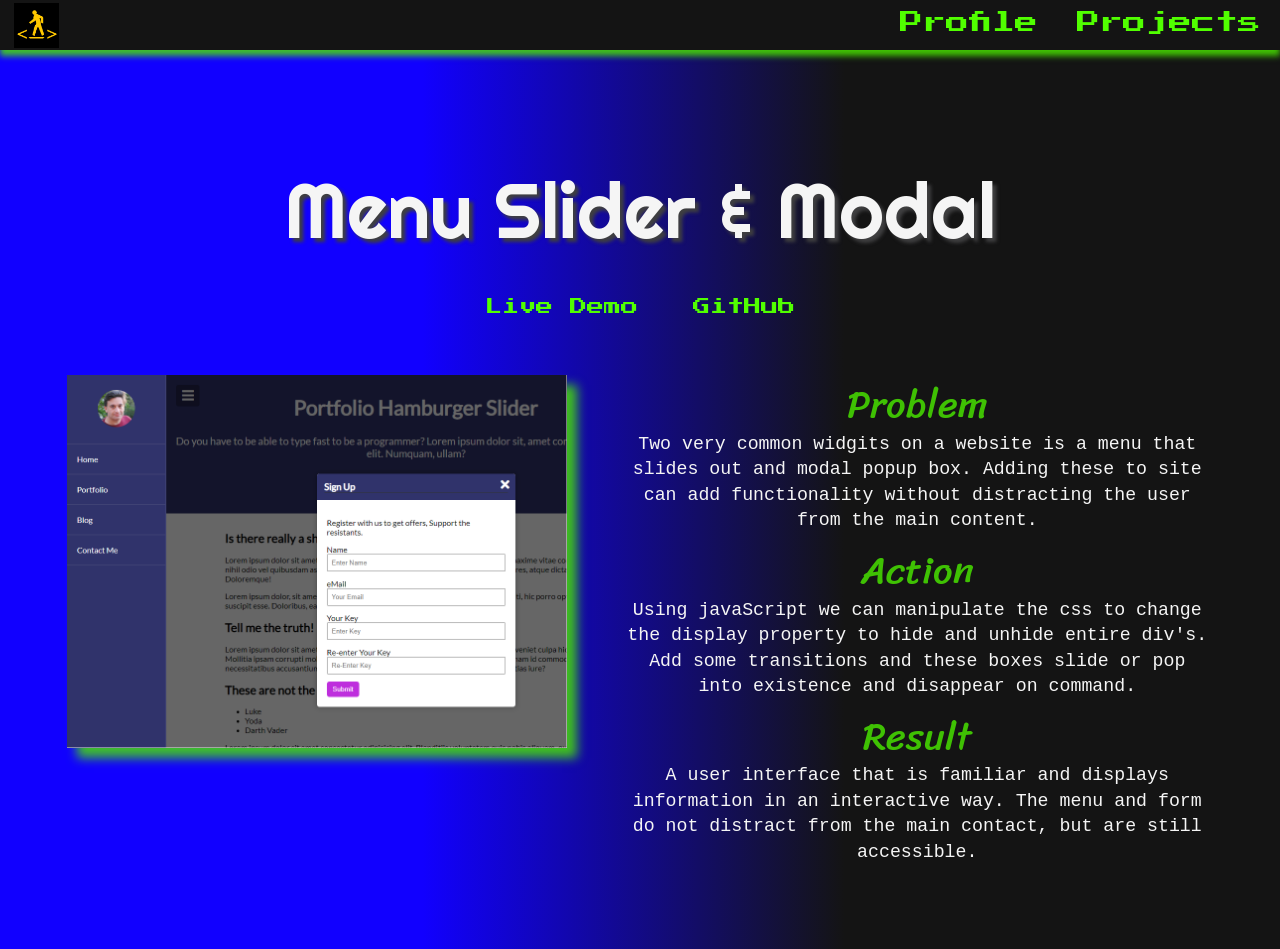
<file: projectMenuSliderModal.html>
</body>
</html>
<!DOCTYPE html>
<html lang="en">
<head>
    <meta charset="utf-8">
    <title>Menu Slider & Modal</title>
    <meta name="description" content="Project page for Caleb Schmidt. 
    IF impressed OR moved THEN make me an offer I can't refuse! 
    ELSEIF NOT impressed THEN let me know why ELSE move on END">
    <meta http-equiv="X-UA-Compatible" content="IE=edge">
    <meta name="viewport" 
    content="width=device-width, initial-scale=1.0">
    <link href="https://fonts.googleapis.com/css2?family=Press+Start+2P&display=swap" rel="stylesheet">
    <link href="https://fonts.googleapis.com/css2?family=Sriracha&display=swap" rel="stylesheet">
    <link href="https://fonts.googleapis.com/css2?family=Playfair+Display:wght@600&display=swap" rel="stylesheet">
    <link href="https://fonts.googleapis.com/css?family=Righteous" rel="stylesheet" type="text/css">
    <link rel="stylesheet" type="text/css" href="css/styles.css">
</head>
<body>
    <navbar id="navbar">
        <img id="logo" src="crosswalkcoderlogo.png" alt="Logo" />
        <ul class="nav-list">
           <li><a href="/index.html#projects">Projects</a></li> 
           <li><a href="/index.html">Profile</a></li>
        </ul>
    </navbar>
    <section class="topOfPage" id="project-top">
        <h1>Menu Slider & Modal</h1>
        <div class="links">
            <a class="profile-btn" 
            href="https://crosswalkcoder.com/vanilla-js/modal-memu-slider/" 
            target="_blank">Live Demo</a>
            <a id="profile-link" class="profile-btn" 
            href="https://github.com/kalevnakah/vanilla-js" 
            target="_blank">GitHub</a>
        </div>   
        <div id="project-display">
            <div class="project-img-container">
                <img class="project-img-large" src="projects/ModalMenuSlider.png" alt="HModal Menu Slider image.">
            </div>
            <div class="project-par">
                <h2>Problem</h2>
                <p>Two very common widgits on a website is a menu that slides out and modal popup box. Adding these to site can add functionality without distracting the user from the main content.</p>
                <h2>Action</h2>
                <p>Using javaScript we can manipulate the css to change the display property to hide and unhide entire div's. Add some transitions and these boxes slide or pop into existence and disappear on command.</p>
                <h2>Result</h2>
                <p>A user interface that is familiar and displays information in an interactive way. The menu and form do not distract from the main contact, but are still accessible.</p>
            </div>
        </div> 
    </section>
</body>
</html>
</file>
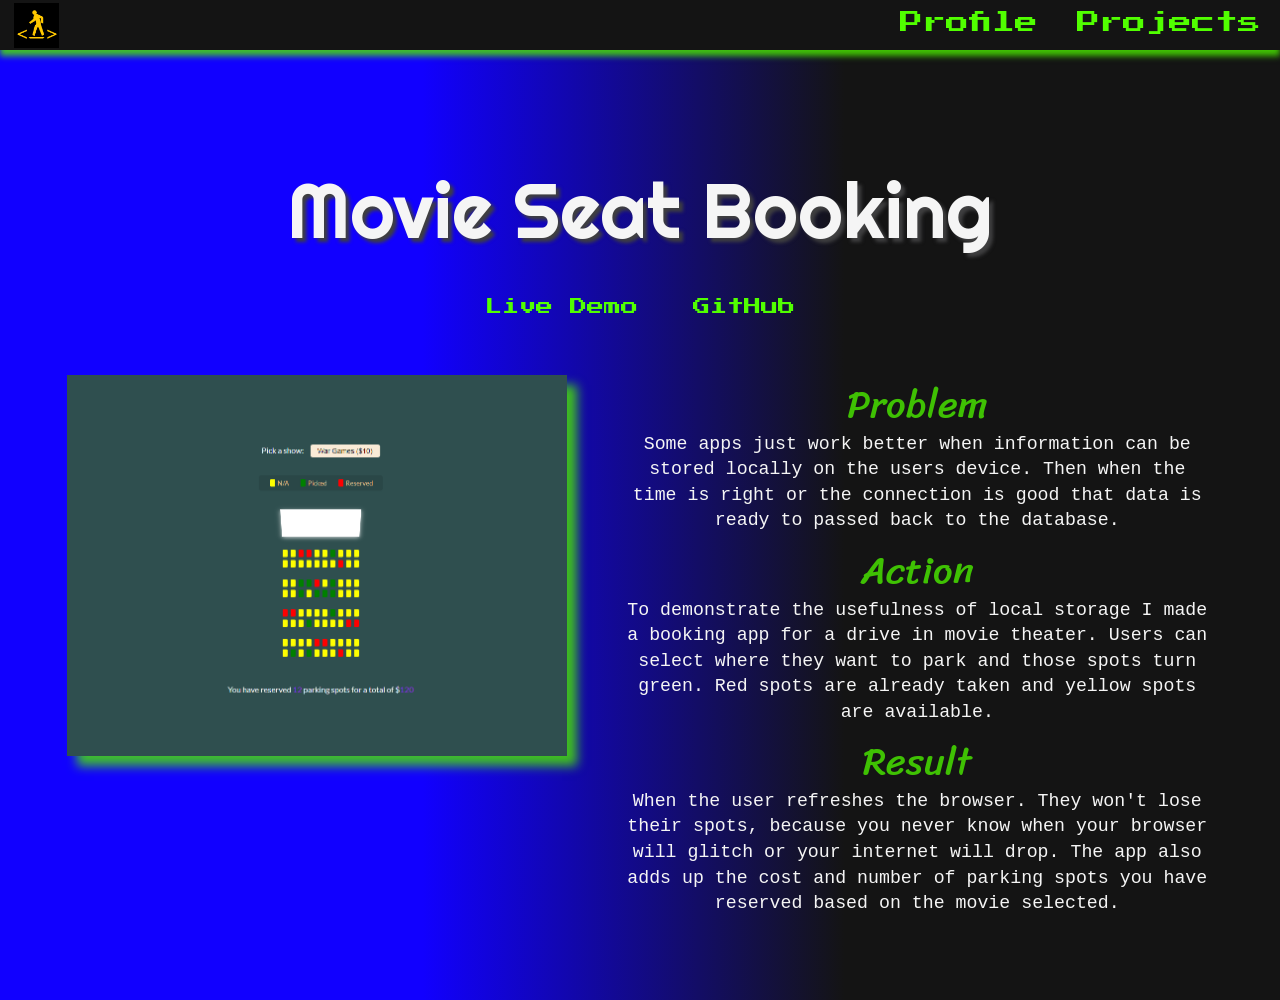
<file: projectMovieSeatBooking.html>
</body>
</html>
<!DOCTYPE html>
<html lang="en">
<head>
    <meta charset="utf-8">
    <title>Movie Seat Booking</title>
    <meta name="description" content="Project page for Caleb Schmidt. 
    IF impressed OR moved THEN make me an offer I can't refuse! 
    ELSEIF NOT impressed THEN let me know why ELSE move on END">
    <meta http-equiv="X-UA-Compatible" content="IE=edge">
    <meta name="viewport" 
    content="width=device-width, initial-scale=1.0">
    <link href="https://fonts.googleapis.com/css2?family=Press+Start+2P&display=swap" rel="stylesheet">
    <link href="https://fonts.googleapis.com/css2?family=Sriracha&display=swap" rel="stylesheet">
    <link href="https://fonts.googleapis.com/css2?family=Playfair+Display:wght@600&display=swap" rel="stylesheet">
    <link href="https://fonts.googleapis.com/css?family=Righteous" rel="stylesheet" type="text/css">
    <link rel="stylesheet" type="text/css" href="css/styles.css">
</head>
<body>
    <navbar id="navbar">
        <img id="logo" src="crosswalkcoderlogo.png" alt="Logo" />
        <ul class="nav-list">
           <li><a href="/index.html#projects">Projects</a></li> 
           <li><a href="/index.html">Profile</a></li>
        </ul>
    </navbar>
    <section class="topOfPage" id="project-top">
        <h1>Movie Seat Booking</h1>
        <div class="links">
            <a class="profile-btn" 
            href="https://crosswalkcoder.com/vanilla-js/movie-seat-booking/" 
            target="_blank">Live Demo</a>
            <a id="profile-link" class="profile-btn" 
            href="https://github.com/kalevnakah/vanilla-js" 
            target="_blank">GitHub</a>
        </div>   
        <div id="project-display">
            <div class="project-img-container">
                <img class="project-img-large" src="projects/MovieSeatBooking.png" alt="Movie Seat Booking image.">
            </div>
            <div class="project-par">
                <h2>Problem</h2>
                <p>Some apps just work better when information can be stored locally on the users device. Then when the time is right or the connection is good that data is ready to passed back to the database.</p>
                <h2>Action</h2>
                <p>To demonstrate the usefulness of local storage I made a booking app for a drive in movie theater. Users can select where they want to park and those spots turn green. Red spots are already taken and yellow spots are available.</p>
                <h2>Result</h2>
                <p>When the user refreshes the browser. They won't lose their spots, because you never know when your browser will glitch or your internet will drop. The app also adds up the cost and number of parking spots you have reserved based on the movie selected.</p>
            </div>
        </div> 
    </section>
</body>
</html>
</file>
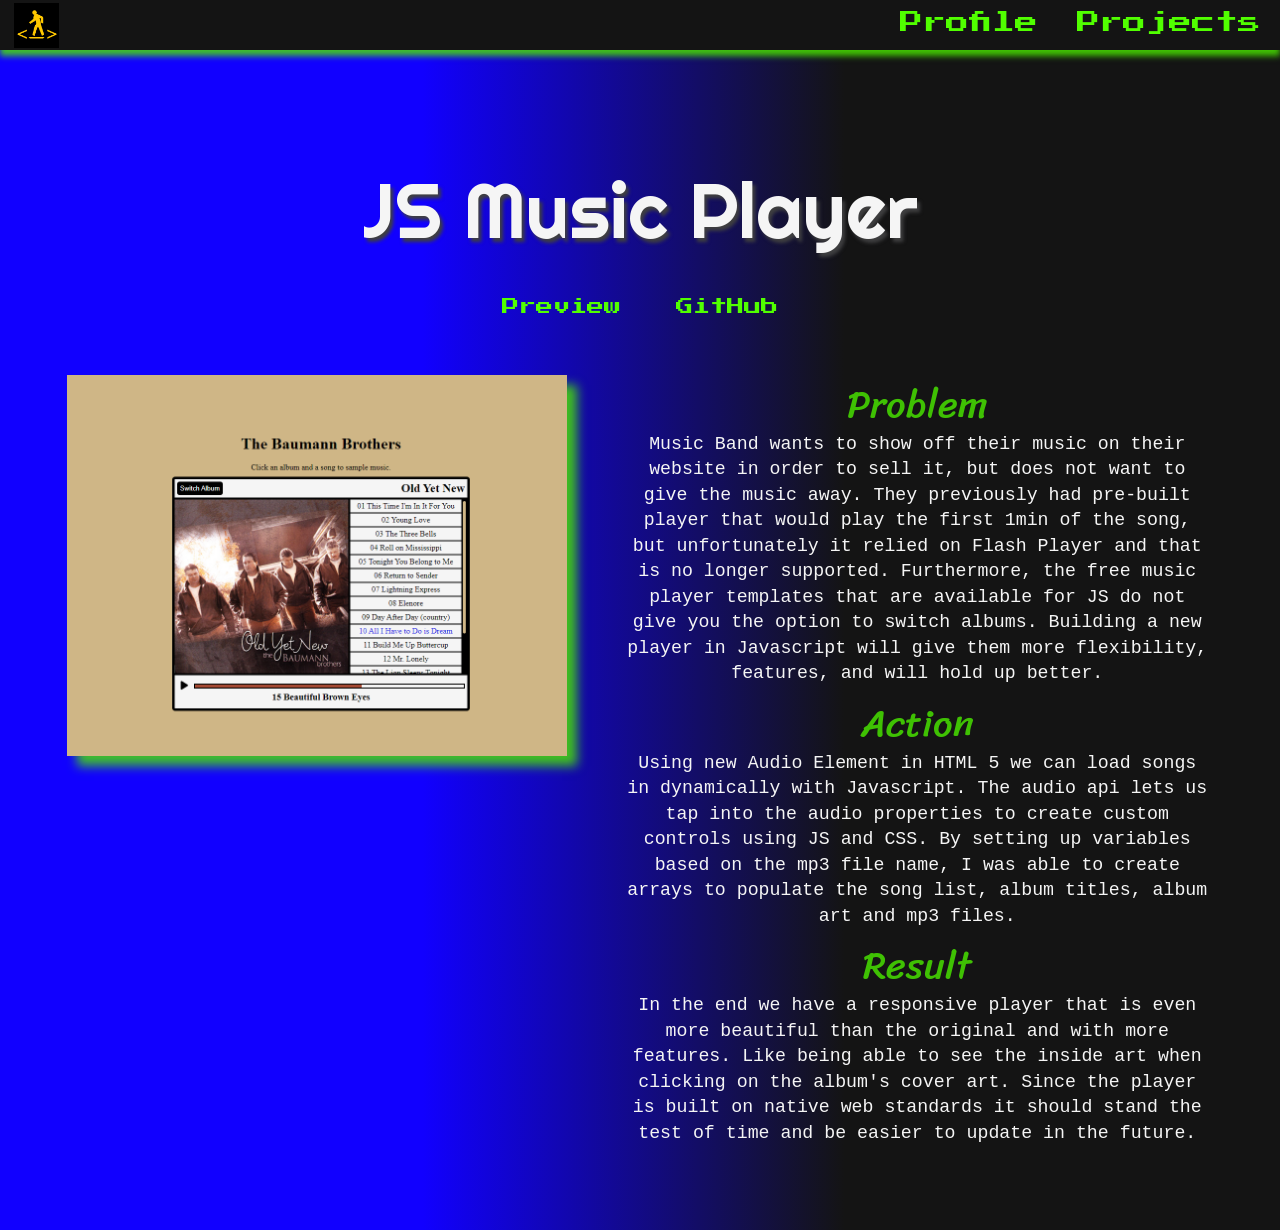
<file: projectMusicPlayer.html>
</body>
</html>
<!DOCTYPE html>
<html lang="en">
<head>
    <meta charset="utf-8">
    <title>Project</title>
    <meta name="description" content="Project page for Caleb Schmidt. 
    IF impressed OR moved THEN make me an offer I can't refuse! 
    ELSEIF NOT impressed THEN let me know why ELSE move on END">
    <meta http-equiv="X-UA-Compatible" content="IE=edge">
    <meta name="viewport" 
    content="width=device-width, initial-scale=1.0">
    <link href="https://fonts.googleapis.com/css2?family=Press+Start+2P&display=swap" rel="stylesheet">
    <link href="https://fonts.googleapis.com/css2?family=Sriracha&display=swap" rel="stylesheet">
    <link href="https://fonts.googleapis.com/css2?family=Playfair+Display:wght@600&display=swap" rel="stylesheet">
    <link href="https://fonts.googleapis.com/css?family=Righteous" rel="stylesheet" type="text/css">
    <link rel="stylesheet" type="text/css" href="css/styles.css">
</head>
<body>
    <navbar id="navbar">
        <img id="logo" src="crosswalkcoderlogo.png" alt="Logo" />
        <ul class="nav-list">
           <li><a href="/index.html#projects">Projects</a></li> 
           <li><a href="/index.html">Profile</a></li>
        </ul>
    </navbar>
    <section class="topOfPage" id="project-top">
        <h1>JS Music Player</h1>
        <div class="links">
            <a class="profile-btn" 
            href="https://crosswalkcoder.com/music-player" 
            target="_blank">Preview</a>
            <a id="profile-link" class="profile-btn" 
            href="https://github.com/kalevnakah/music-player" 
            target="_blank">GitHub</a>
        </div>   
        <div id="project-display">
            <div class="project-img-container">
                <img class="project-img-large" src="projects/JSMusicPlayer.png" alt="JS Music Player preview image.">
            </div>
            <div class="project-par">
                <h2>Problem</h2>
                <p>Music Band wants to show off their music on their website in order to sell it, but does not want to give the music away. They previously had pre-built player that would play the first 1min of the song, but unfortunately it relied on Flash Player and that is no longer supported. Furthermore, the free music player templates that are available for JS do not give you the option to switch albums. Building a new player in Javascript will give them more flexibility, features, and will hold up better.</p>
                <h2>Action</h2>
                <p>Using new Audio Element in HTML 5 we can load songs in dynamically with Javascript. The audio api lets us tap into the audio properties to create custom controls using JS and CSS. By setting up variables based on the mp3 file name, I was able to create arrays to populate the song list, album titles, album art and mp3 files.</p>
                <h2>Result</h2>
                <p>In the end we have a responsive player that is even more beautiful than the original and with more features. Like being able to see the inside art when clicking on the album's cover art. Since the player is built on native web standards it should stand the test of time and be easier to update in the future.</p>
            </div>
        </div> 
    </section>
</body>
</html>
</file>
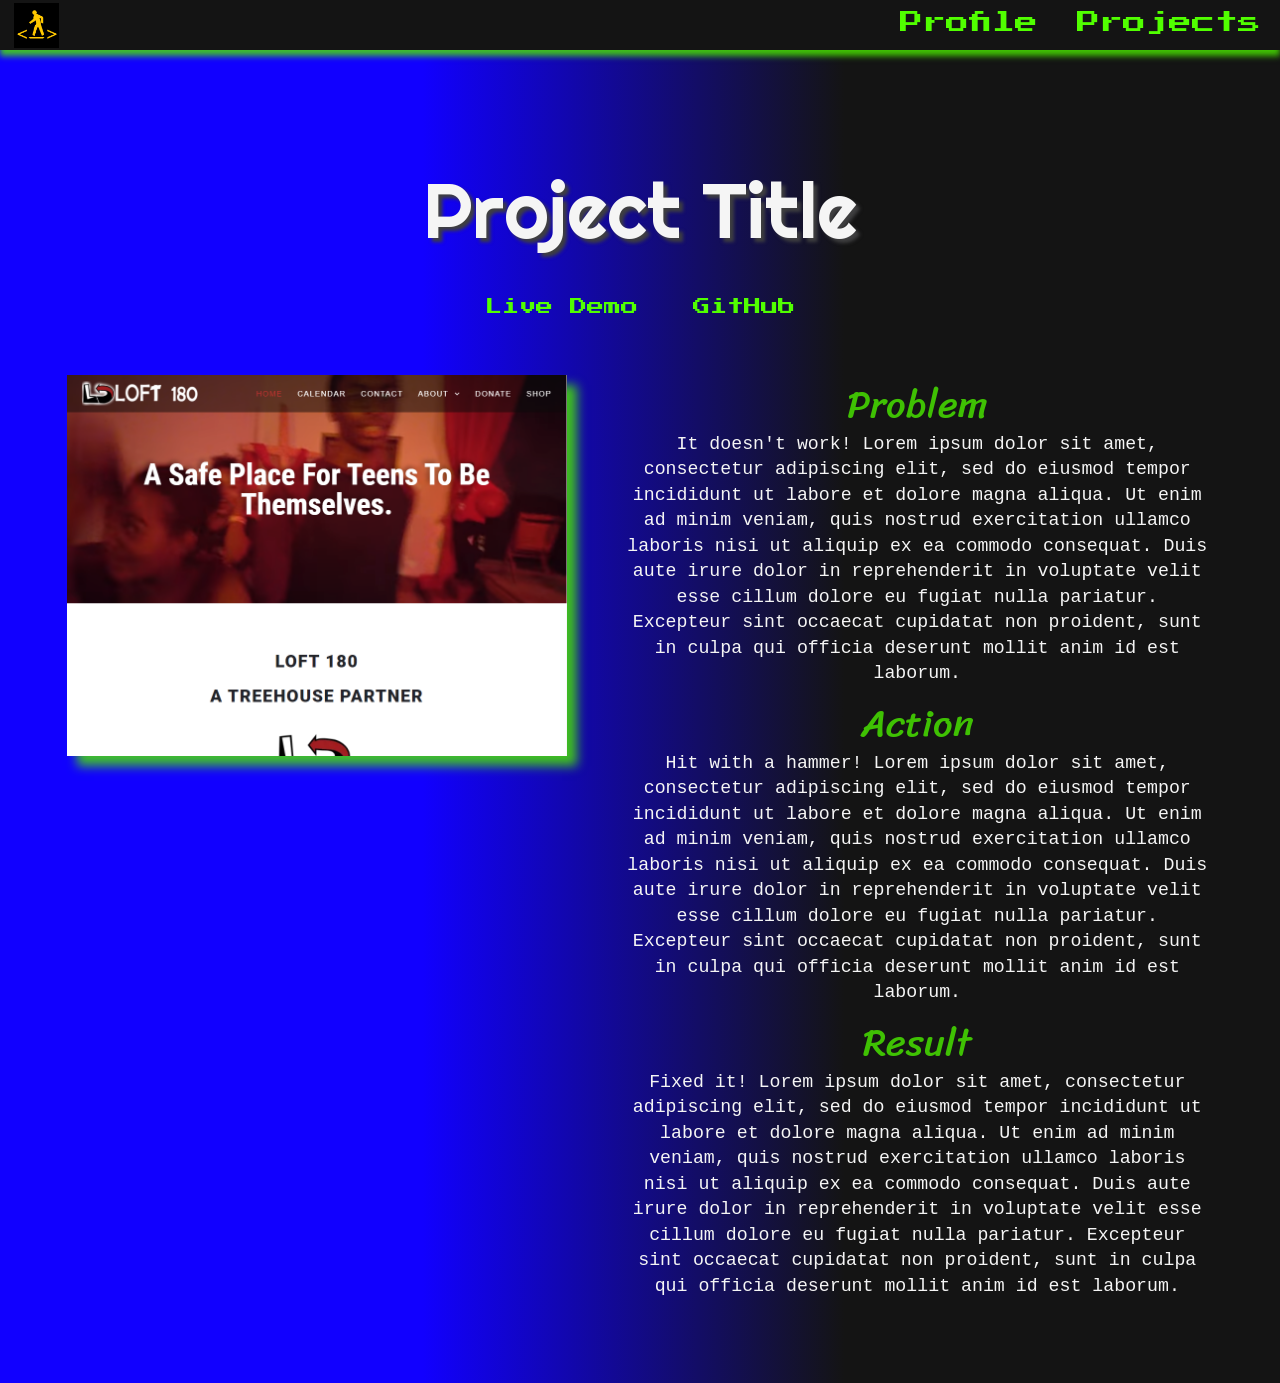
<file: projectTemplate.html>
</body>
</html>
<!DOCTYPE html>
<html lang="en">
<head>
    <meta charset="utf-8">
    <title>Project</title>
    <meta name="description" content="Project page for Caleb Schmidt. 
    IF impressed OR moved THEN make me an offer I can't refuse! 
    ELSEIF NOT impressed THEN let me know why ELSE move on END">
    <meta http-equiv="X-UA-Compatible" content="IE=edge">
    <meta name="viewport" 
    content="width=device-width, initial-scale=1.0">
    <link href="https://fonts.googleapis.com/css2?family=Press+Start+2P&display=swap" rel="stylesheet">
    <link href="https://fonts.googleapis.com/css2?family=Sriracha&display=swap" rel="stylesheet">
    <link href="https://fonts.googleapis.com/css2?family=Playfair+Display:wght@600&display=swap" rel="stylesheet">
    <link href="https://fonts.googleapis.com/css?family=Righteous" rel="stylesheet" type="text/css">
    <link rel="stylesheet" type="text/css" href="css/styles.css">
</head>
<body>
    <navbar id="navbar">
        <img id="logo" src="crosswalkcoderlogo.png" alt="Logo" />
        <ul class="nav-list">
           <li><a href="/index.html#projects">Projects</a></li> 
           <li><a href="/index.html">Profile</a></li>
        </ul>
    </navbar>
    <section class="topOfPage" id="project-top">
        <h1>Project Title</h1>
        <div class="links">
            <a class="profile-btn" 
            href="https://github.com/kalevnakah" 
            target="_blank">Live Demo</a>
            <a id="profile-link" class="profile-btn" 
            href="https://www.freecodecamp.org/kalevnakah" 
            target="_blank">GitHub</a>
        </div>   
        <div id="project-display">
            <div class="project-img-container">
                <img class="project-img-large" src="projects/Loft180.PNG" alt="Word Press preview image.">
            </div>
            <div class="project-par">
                <h2>Problem</h2>
                <p>It doesn't work! Lorem ipsum dolor sit amet, consectetur adipiscing elit, sed do eiusmod tempor incididunt ut labore et dolore magna aliqua. Ut enim ad minim veniam, quis nostrud exercitation ullamco laboris nisi ut aliquip ex ea commodo consequat. Duis aute irure dolor in reprehenderit in voluptate velit esse cillum dolore eu fugiat nulla pariatur. Excepteur sint occaecat cupidatat non proident, sunt in culpa qui officia deserunt mollit anim id est laborum.</p>
                <h2>Action</h2>
                <p>Hit with a hammer! Lorem ipsum dolor sit amet, consectetur adipiscing elit, sed do eiusmod tempor incididunt ut labore et dolore magna aliqua. Ut enim ad minim veniam, quis nostrud exercitation ullamco laboris nisi ut aliquip ex ea commodo consequat. Duis aute irure dolor in reprehenderit in voluptate velit esse cillum dolore eu fugiat nulla pariatur. Excepteur sint occaecat cupidatat non proident, sunt in culpa qui officia deserunt mollit anim id est laborum.</p>
                <h2>Result</h2>
                <p>Fixed it! Lorem ipsum dolor sit amet, consectetur adipiscing elit, sed do eiusmod tempor incididunt ut labore et dolore magna aliqua. Ut enim ad minim veniam, quis nostrud exercitation ullamco laboris nisi ut aliquip ex ea commodo consequat. Duis aute irure dolor in reprehenderit in voluptate velit esse cillum dolore eu fugiat nulla pariatur. Excepteur sint occaecat cupidatat non proident, sunt in culpa qui officia deserunt mollit anim id est laborum.</p>
            </div>
        </div> 
    </section>
</body>
</html>
</file>
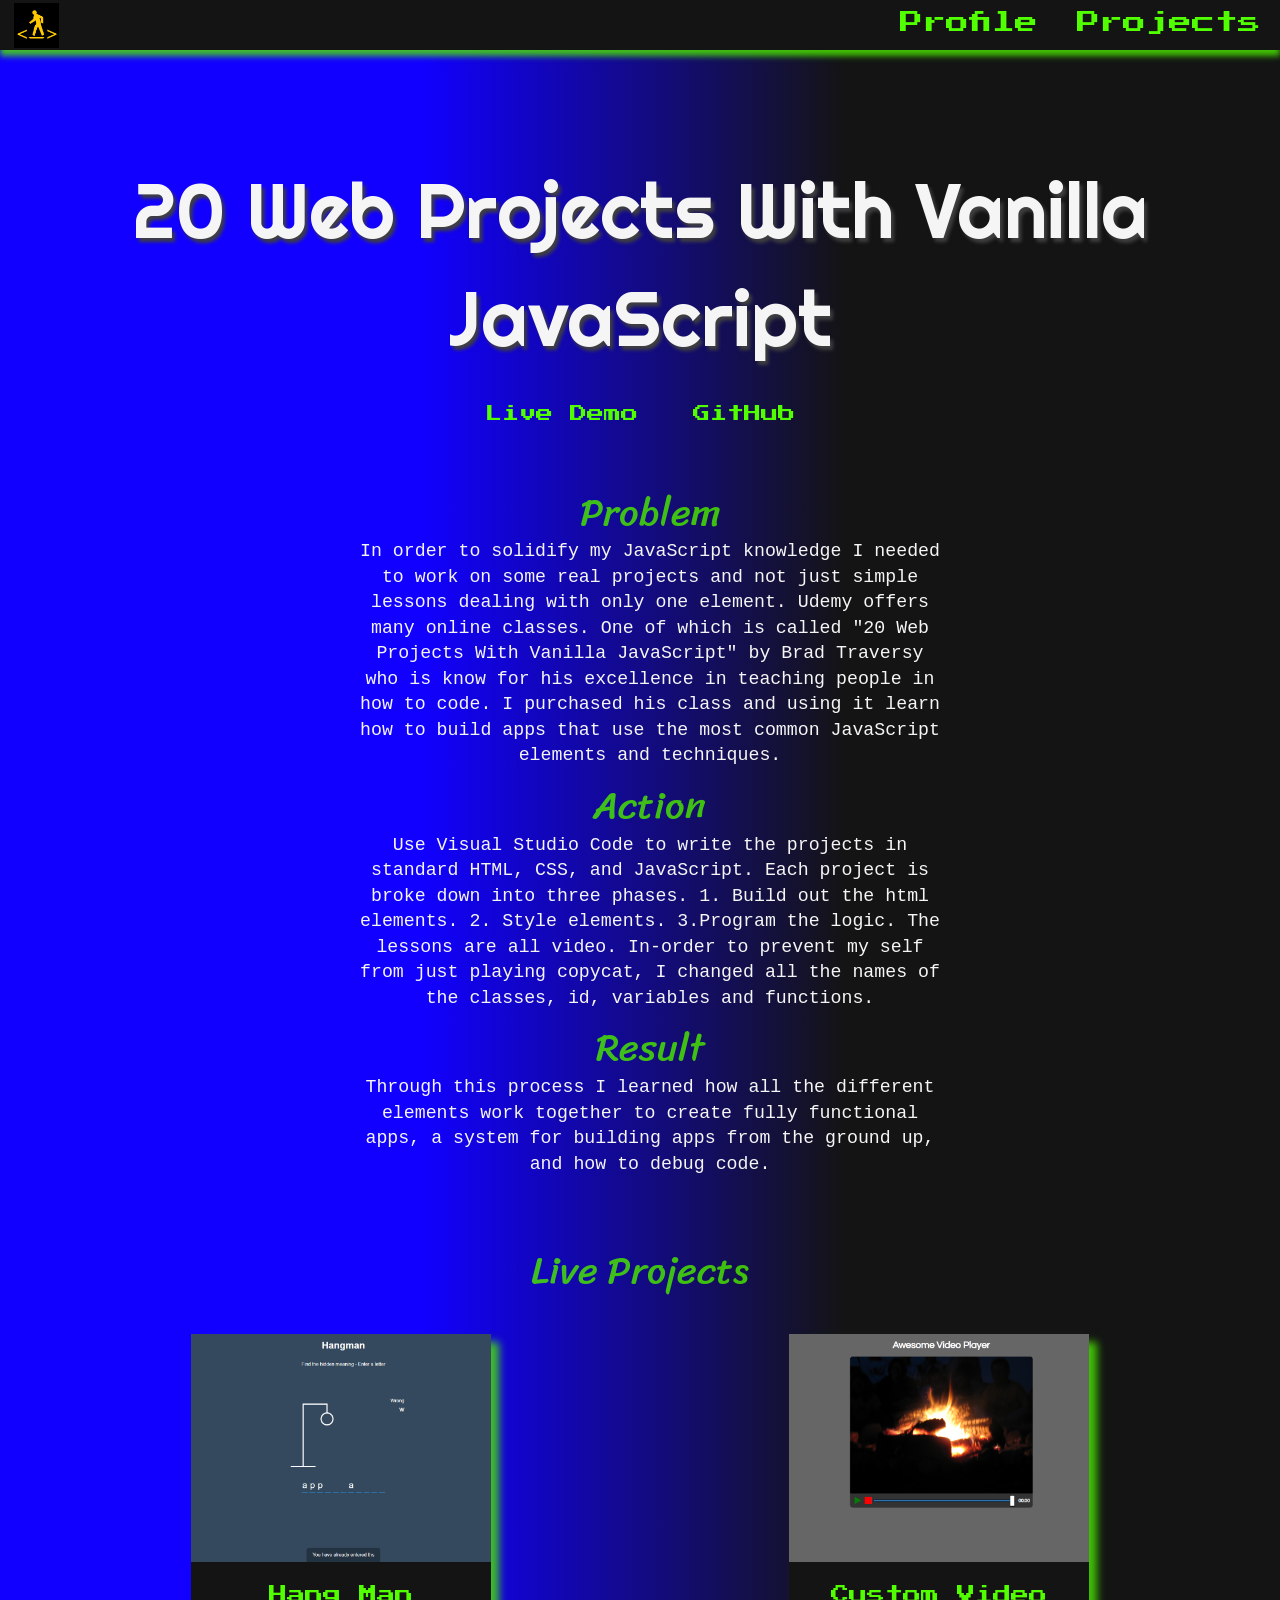
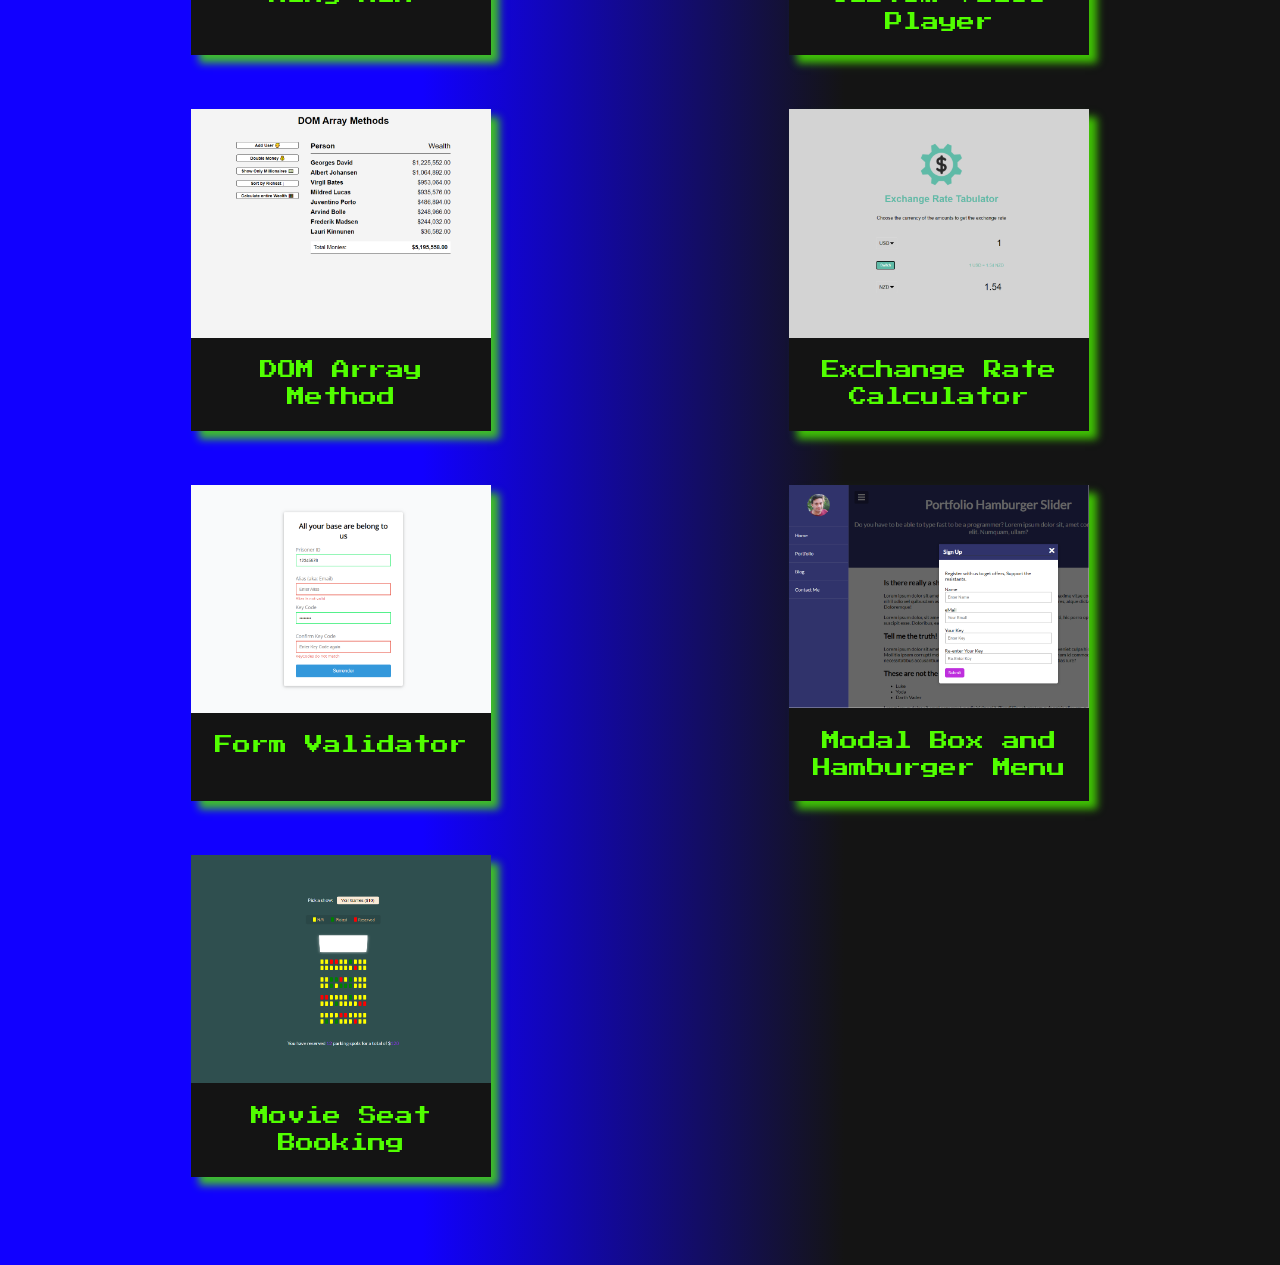
<file: projectVanillaJS.html>
</body>
</html>
<!DOCTYPE html>
<html lang="en">
<head>
    <meta charset="utf-8">
    <title>Project</title>
    <meta name="description" content="Project page for Caleb Schmidt. 
    IF impressed OR moved THEN make me an offer I can't refuse! 
    ELSEIF NOT impressed THEN let me know why ELSE move on END">
    <meta http-equiv="X-UA-Compatible" content="IE=edge">
    <meta name="viewport" 
    content="width=device-width, initial-scale=1.0">
    <link href="https://fonts.googleapis.com/css2?family=Press+Start+2P&display=swap" rel="stylesheet">
    <link href="https://fonts.googleapis.com/css2?family=Sriracha&display=swap" rel="stylesheet">
    <link href="https://fonts.googleapis.com/css2?family=Playfair+Display:wght@600&display=swap" rel="stylesheet">
    <link href="https://fonts.googleapis.com/css?family=Righteous" rel="stylesheet" type="text/css">
    <link rel="stylesheet" type="text/css" href="css/styles.css">
</head>
<body>
    <navbar id="navbar">
        <img id="logo" src="crosswalkcoderlogo.png" alt="Logo" />
        <ul class="nav-list">
           <li><a href="/index.html#projects">Projects</a></li> 
           <li><a href="/index.html">Profile</a></li>
        </ul>
    </navbar>
    <div class="topOfPage" id="project-top">
        <h1>20 Web Projects With Vanilla JavaScript</h1>
        <div class="links">
            <a class="profile-btn" 
            href="#projects-section" 
            target="_blank">Live Demo</a>
            <a id="profile-link" class="profile-btn" 
            href="https://github.com/kalevnakah/vanilla-js" 
            target="_blank">GitHub</a>
        </div>
        <div id="project-display">
            <div class="project-par">
                <h2>Problem</h2>
                <p>In order to solidify my JavaScript knowledge I needed to work on some real projects and not just simple lessons dealing with only one element. Udemy offers many online classes. One of which is called "20 Web Projects With Vanilla JavaScript" by Brad Traversy who is know for his excellence in teaching people in how to code. I purchased his class and using it learn how to build apps that use the most common JavaScript elements and techniques.
                </p>
                <h2>Action</h2>
                <p>Use Visual Studio Code to write the projects in standard HTML, CSS, and JavaScript. Each project is broke down into three phases. 1. Build out the html elements. 2. Style elements. 3.Program the logic. The lessons are all video. In-order to prevent my self from just playing copycat, I changed all the names of the classes, id, variables and functions.</p>
                <h2>Result</h2>
                <p>Through this process I learned how all the different elements work together to create fully functional apps, a system for building apps from the ground up, and how to debug code.</p>
            </div>
        </div>  
    </section>
    <section id="projects-section">
        <h2>Live Projects</h2> 
        <div class="projects-grid">
            <div class="project-tile"> 
                <a href="https://crosswalkcoder.com/projectHangMan.html" target="_blank">
                <img class="project-img" src="projects/HangMan.PNG" alt="Hang Man preview image.">
                <p>Hang Man</p></a>
            </div>
            <div class="project-tile">
                <a href="https://crosswalkcoder.com/projectCustomVideoPlayer.html" target="_blank">
                    <img class="project-img" src="projects/VideoPlayer.png" alt="Video player image">
                <p>Custom Video Player</p></a>
            </div>
            <div class="project-tile">
                <a href="https://crosswalkcoder.com/projectDomArrayMethods.html" target="_blank">
                    <img class="project-img" src="projects/DomArrayMethods.png" alt="DOM Array Method image.">
                <p>DOM Array Method</p></a>
            </div>
            <div class="project-tile">
                <a href="https://crosswalkcoder.com/projectExchangeRate.html" target="_blank">
                    <img class="project-img" src="projects/ExchangeRate.png" alt="Exchange Rate Calculator">
                <p>Exchange Rate Calculator</p></a>
            </div>
            <div class="project-tile">
                <a href="https://crosswalkcoder.com/projectFormValidator.html" target="_blank">
                    <img class="project-img" src="projects/FormValidator.png" alt="Form Validator image.">
                <p>Form Validator</p></a>
            </div>
            <div class="project-tile">
                <a href="https://crosswalkcoder.com/projectMenuSliderModal.html" target="_blank">
                    <img class="project-img" src="projects/ModalMenuSlider.png" alt="Modal Menu Slider Image">
                <p>Modal Box and Hamburger Menu</p></a>
            </div>
            <div class="project-tile">
                <a href="https://crosswalkcoder.com/projectMovieSeatBooking.html" target="_blank">
                    <img class="project-img" src="projects/MovieSeatBooking.png" alt="Movie Seat Booking image.">
                <p>Movie Seat Booking</p></a>
            </div>
        </div>
    </section>
</body>
</html>
</file>
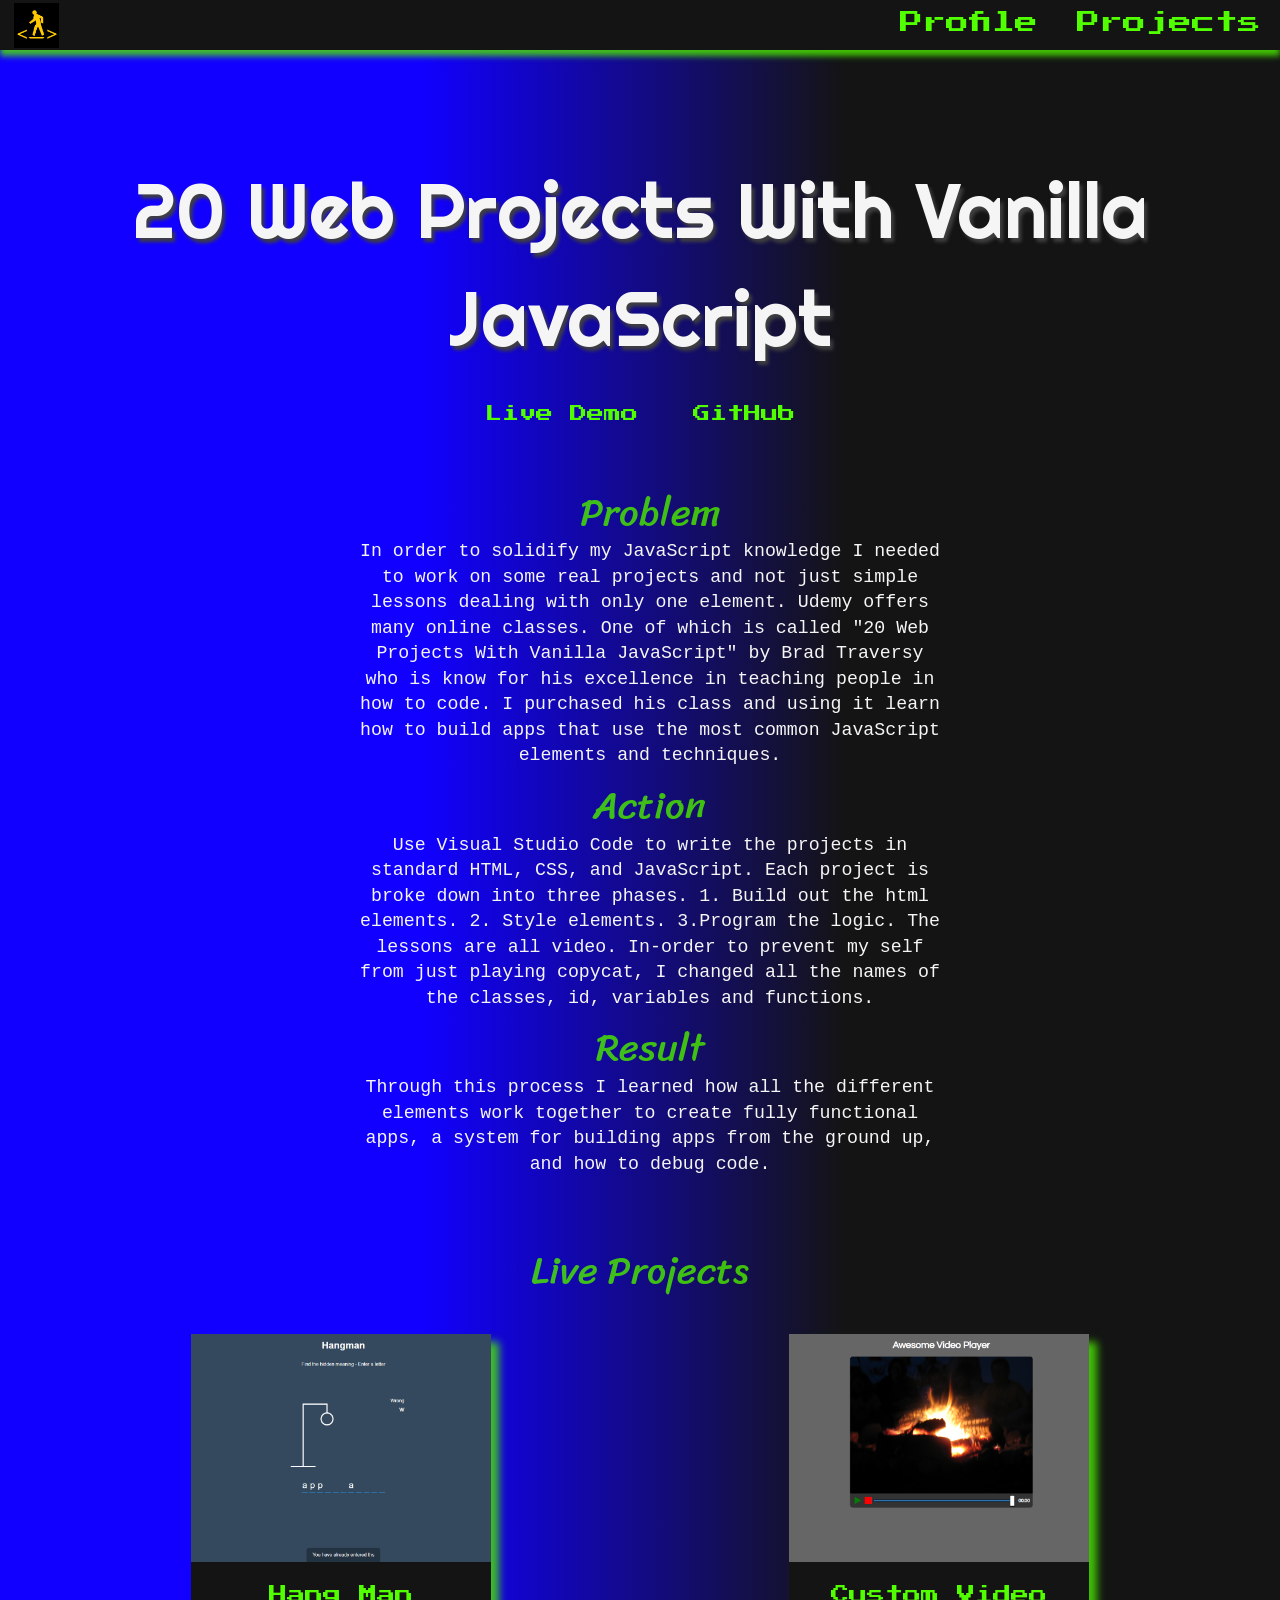
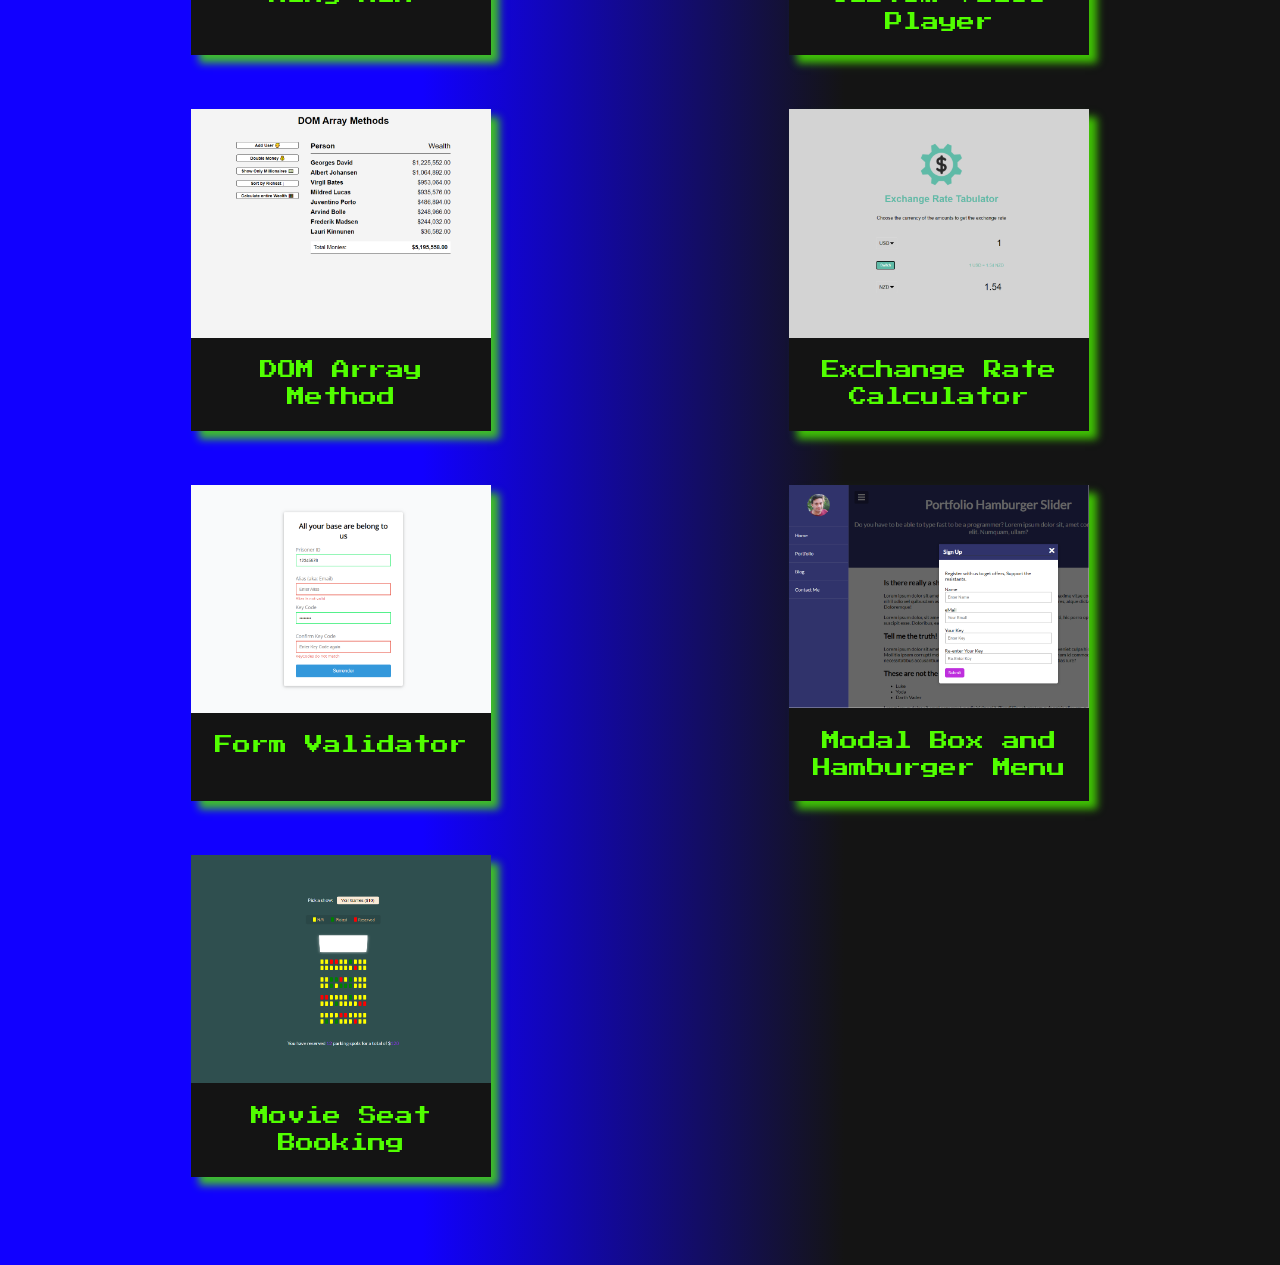
<file: projectVinallaJS.html>
</body>
</html>
<!DOCTYPE html>
<html lang="en">
<head>
    <meta charset="utf-8">
    <title>Project</title>
    <meta name="description" content="Project page for Caleb Schmidt. 
    IF impressed OR moved THEN make me an offer I can't refuse! 
    ELSEIF NOT impressed THEN let me know why ELSE move on END">
    <meta http-equiv="X-UA-Compatible" content="IE=edge">
    <meta name="viewport" 
    content="width=device-width, initial-scale=1.0">
    <link href="https://fonts.googleapis.com/css2?family=Press+Start+2P&display=swap" rel="stylesheet">
    <link href="https://fonts.googleapis.com/css2?family=Sriracha&display=swap" rel="stylesheet">
    <link href="https://fonts.googleapis.com/css2?family=Playfair+Display:wght@600&display=swap" rel="stylesheet">
    <link href="https://fonts.googleapis.com/css?family=Righteous" rel="stylesheet" type="text/css">
    <link rel="stylesheet" type="text/css" href="css/styles.css">
</head>
<body>
    <navbar id="navbar">
        <img id="logo" src="crosswalkcoderlogo.png" alt="Logo" />
        <ul class="nav-list">
           <li><a href="/index.html#projects">Projects</a></li> 
           <li><a href="/index.html">Profile</a></li>
        </ul>
    </navbar>
    <div class="topOfPage" id="project-top">
        <h1>20 Web Projects With Vanilla JavaScript</h1>
        <div class="links">
            <a class="profile-btn" 
            href="#projects-section" 
            target="_blank">Live Demo</a>
            <a id="profile-link" class="profile-btn" 
            href="https://github.com/kalevnakah/vanilla-js" 
            target="_blank">GitHub</a>
        </div>
        <div id="project-display">
            <div class="project-par">
                <h2>Problem</h2>
                <p>In order to solidify my JavaScript knowledge I needed to work on some real projects and not just simple lessons dealing with only one element. Udemy offers many online classes. One of which is called "20 Web Projects With Vanilla JavaScript" by Brad Traversy who is know for his excellence in teaching people in how to code. I purchased his class and using it learn how to build apps that use the most common JavaScript elements and techniques.
                </p>
                <h2>Action</h2>
                <p>Use Visual Studio Code to write the projects in standard HTML, CSS, and JavaScript. Each project is broke down into three phases. 1. Build out the html elements. 2. Style elements. 3.Program the logic. The lessons are all video. In-order to prevent my self from just playing copycat, I changed all the names of the classes, id, variables and functions.</p>
                <h2>Result</h2>
                <p>Through this process I learned how all the different elements work together to create fully functional apps, a system for building apps from the ground up, and how to debug code.</p>
            </div>
        </div>  
    </section>
    <section id="projects-section">
        <h2>Live Projects</h2> 
        <div class="projects-grid">
            <div class="project-tile"> 
                <a href="https://crosswalkcoder.com/vanilla-js/projectHangMan.html" target="_blank">
                <img class="project-img" src="projects/HangMan.PNG" alt="Hang Man preview image.">
                <p>Hang Man</p></a>
            </div>
            <div class="project-tile">
                <a href="https://crosswalkcoder.com/vanilla-js/custom-video-player" target="_blank">
                    <img class="project-img" src="projects/VideoPlayer.png" alt="Video player image">
                <p>Custom Video Player</p></a>
            </div>
            <div class="project-tile">
                <a href="https://crosswalkcoder.com/vanilla-js/dom-array-method/" target="_blank">
                    <img class="project-img" src="projects/DomArrayMethods.png" alt="DOM Array Method image.">
                <p>DOM Array Method</p></a>
            </div>
            <div class="project-tile">
                <a href="https://crosswalkcoder.com/vanilla-js/exchange-rate/" target="_blank">
                    <img class="project-img" src="projects/ExchangeRate.png" alt="Exchange Rate Calculator">
                <p>Exchange Rate Calculator</p></a>
            </div>
            <div class="project-tile">
                <a href="https://crosswalkcoder.com/vanilla-js/form-validator/" target="_blank">
                    <img class="project-img" src="projects/FormValidator.png" alt="Form Validator image.">
                <p>Form Validator</p></a>
            </div>
            <div class="project-tile">
                <a href="https://crosswalkcoder.com/vanilla-js/modal-memu-slider/" target="_blank">
                    <img class="project-img" src="projects/ModalMenuSlider.png" alt="Modal Menu Slider Image">
                <p>Modal Box and Hamburger Menu</p></a>
            </div>
            <div class="project-tile">
                <a href="https://crosswalkcoder.com/vanilla-js/movie-seat-booking/" target="_blank">
                    <img class="project-img" src="projects/MovieSeatBooking.png" alt="Movie Seat Booking image.">
                <p>Movie Seat Booking</p></a>
            </div>
        </div>
    </section>
</body>
</html>
</file>
<file: css/styles.css>
/* box-sizing and font sizing */
*,
*::before,
*::after {
  box-sizing: inherit;
}
* {
  margin: 0;
  padding: 0;
}
html {
  box-sizing: border-box;
  /* Set font size for easy rem calculations
    * default document font size = 16px, 1rem = 16px, 100% = 16px
    * (100% / 16px) * 10 = 62.5%, 1rem = 10px, 62.5% = 10px
    */
  font-size: 62.5%;
  scroll-behavior: smooth;
}
/* Base styles */
body {
  font-family: 'Press Start 2P', cursive;
  font-size: 1.8rem; /* 18px */
  font-weight: 350;
  line-height: 1.4;
  color: var(--main-white);
  scroll-behavior: smooth;
  background-color: var(--dark-grey);
}
/* Custom properties/variables  */
:root {
  --green: rgb(81, 255, 0);
  --dark-green: #49e700d2;
  --blue: #1100ff;
  --blue-grey: #130b82;
  --grey: #3f3f40;
  --dark-grey: #141414;
  --main-white: whitesmoke;
}
h1 {
  font-size: 8rem;
  font-weight: normal;
  padding: 2rem;
  color: var(--main-white);
  font-family: 'Righteous', sans-serif;
  text-shadow: 0.05em 0.05em 0.05em var(--grey);
}
h2 {
  font-size: 4rem;
  font-weight: normal;
  font-family: 'Sriracha', cursive;
  color: var(--dark-green);
}
p {
  font-size: 1.9rem;
  font-family: monospace;
}
q {
  display: inline-block;
  font-family: 'Playfair Display', serif;
  text-indent: -10rem;
  text-align: left;
  padding: 1rem 10rem 1rem 20rem;
}
a {
  text-decoration: none;
  color: var(--green);
  line-height: 1.5;
}
a:hover {
  background-color: var(--blue);
  color: var(--dark-green);
  vertical-align: middle;
}
a.anchor {
  display: block;
  position: relative;
  top: -10rem;
  visibility: hidden;
}
i {
  vertical-align: top;
}
i:hover {
  transform: scale(1.5);
}
li {
  font-family: monospace;
}
section {
  display: block;
}
form {
  align-self: center;
  background-color: var(--dark-grey);
  padding: 1rem 0.625rem;
  border-radius: 1rem;
  width: 100%;
  max-width: 500px;
  box-sizing: border-box;
  margin-bottom: 40px;
}

label {
  display: block;
  align-items: center;
  text-align: center;
  font-size: 1.125rem;
  margin-bottom: 0.5rem;
}

input,
button,
textarea {
  border-radius: 0.5rem;
  border-style: none;
  box-sizing: border-box;
  padding: 0.5rem;
  background-color: var(--main-white);
  padding: 1.25rem 1.25rem;
  margin-bottom: 1.25rem;
}
button {
  padding: 1.25rem 4rem;
  font-family: 'Press Start 2P', cursive;
}
button:hover {
  background-color: var(--green);
}

.formGroup {
  margin: 0 auto 1.25rem auto;
  padding: 0.25rem;
  margin: 5px 10px;
}

.formControl {
  display: block;
  width: 100%;
}

#navbar {
  display: flex;
  position: fixed;
  justify-content: space-between;
  top: 0;
  width: 100%;
  background-color: var(--dark-grey);
  box-shadow: 0 6px 6px 0px var(--dark-green);
  z-index: 9;
}
#logo {
  display: flex;
  position: relative;
  height: 150px;
  min-height: 30px;
  max-height: 150px;
  margin: auto 1.5rem auto 1.5rem;
}
.nav-list {
  display: flex;
  align-items: center;
  flex-flow: row-reverse wrap-reverse;
  list-style: none;
  justify-content: right;
}
.nav-list a {
  display: inline-block;
  font-size: 2.4rem;
  margin: 0 1rem;
  padding: 1rem 1rem;
  font-family: 'Press Start 2P', cursive;
}
.topOfPage {
  padding: 2em;
  min-height: 100vh;
  width: 100%;
  background-color: var(--dark-grey);
  background-image: linear-gradient(
    90deg,
    var(--blue) 33%,
    var(--dark-grey) 66%
  );
  justify-content: center;
  align-items: center;
  text-align: center;
}
#welcome-section {
  display: flex;
  flex-direction: column;
}

#jobTitle {
  color: white;
  font-size: 4rem;
  font-weight: normal;
  text-decoration: underline wavy var(--dark-green);
}
#welcome-name {
  color: white;
  text-align: start;
  margin: 1rem;
  padding: 1rem;
}
#projects-section {
  background-color: var(--darkgrey);
  text-align: center;
  padding: 1em;
}
.projects-grid {
  display: grid;
  grid-template-columns: repeat(auto-fit, minmax(393.75px, 1fr));
  grid-gap: 2rem;
  width: 100%;
  max-width: 1280px;
  margin: 2rem auto;
  justify-items: center;
}
.project-tile {
  width: 300px;
  margin: 1em;
  background-color: var(--dark-grey);
  box-shadow: 8px 8px 8px 0 var(--dark-green);
}
.project-tile:hover {
  background-color: var(--blue);
  transition: background 0.5s ease-out;
}

#profile-section {
  background-color: var(--blue);
  display: flex;
  flex-direction: column;
  text-justify: middle;
  text-align: center;
  padding: 1.5rem;
}
.project-tile p {
  padding: 2rem;
  font-family: 'Press Start 2P', cursive;
}
.project-img {
  display: block;
  width: 300px;
}
#profile-title {
  font-family: 'Sriracha', cursive;
  width: 100%;
  padding: 4rem;
  color: whitesmoke;
}
#profile-title h2 {
  color: whitesmoke;
}
#techStack {
  display: flex;
  flex-wrap: wrap;
  justify-items: center;
  justify-content: space-evenly;
  margin: auto 0 2rem;
}
#techStack ul {
  list-style: none;
  margin: 1rem;
  padding: 1rem;
}
.links {
  padding: 0 1rem 3rem 1rem;
}
.links a {
  margin: 0 1rem;
  padding: 1rem 1rem;
  display: inline-block;
}
.profile-btn:hover {
  background-color: yellow;
  color: var(--blue);
  font-size: 2.6rem;
}
#project-display {
  display: flex;
  flex-direction: row;
  flex-wrap: wrap;
  align-items: top;
  justify-content: center;
  justify-items: center;
  margin-bottom: 2rem;
}
#project-top {
  height: auto;
}
.project-img-container {
  height: fit-content;
  margin: 1em 1em 2em 1em;
  background-color: var(--dark-grey);
  box-shadow: 10px 10px 10px 0 var(--dark-green);
}

.project-img-large {
  width: 500px;
}
.project-par {
  width: 50%;
  margin: 20px 20px;
  padding-left: 20px;
}

.project-par p {
  color: var(--main-white);
  font-family: monospace;
  font-weight: lighter;
  padding-bottom: 10px;
}
/* A few media query to set some font sizes at different screen sizes.
    * This helps automate a bit of responsiveness.
    * The trick is to use the rem unit for size values, margin and padding.
    * Because rem is relative to the document font size
    * when we scale up or down the font size on the document
    * it will affect all properties using rem units for the values.
*/

/* I am using the em unit for breakpoints
    * The calculation is the following
    * screen size divided by browser base font size
    * As an example: a breakpoint at 980px
    * 980px / 16px = 61.25em
*/

/* 3840px / 16px = 240em */
@media screen and (max-width: 240em) {
  html {
    font-size: 60%;
  }
  #logo {
    height: 45px;
  }
  #navbar {
    height: 50px;
  }
  a.anchor {
    top: -50px;
  }
  .topOfPage {
    padding-top: 8em;
  }
}
/* 980px / 16px = 61.25em */
@media screen and (max-width: 61.25em) {
  html {
    font-size: 58%;
  }
  q {
    text-indent: 0;
    padding: 1rem 1rem 1rem 1rem;
  }
  #logo {
    height: 90px;
  }
  #navbar {
    height: 100px;
  }
  a.anchor {
    top: -100px;
  }
  .topOfPage {
    font-size: 1.8vw;
  }
  .project-par {
    width: 90%;
  }
}
/* 460px / 16px = 28.75em */
@media screen and (max-width: 28.75em) {
  html {
    font-size: 55%;
  }
  #logo {
    height: 100px;
  }
  #navbar {
    height: 100px;
  }
  a.anchor {
    top: -150px;
  }
  .topOfPage {
    font-size: 1.8vw;
  }
  .project-img-large {
    width: 90%;
  }
}
</file>
